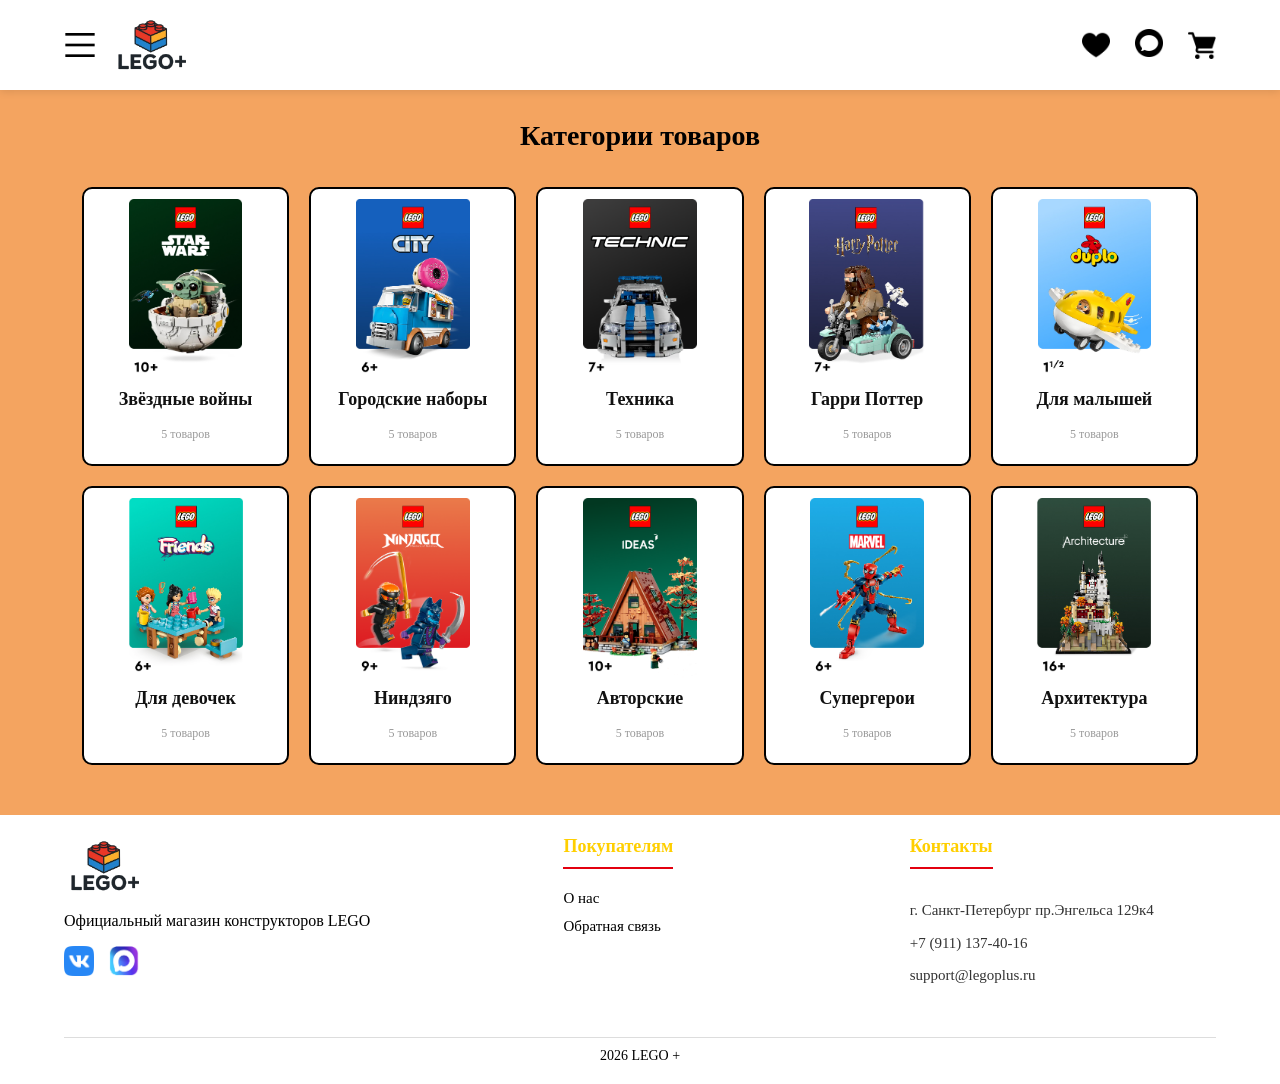
<file: index.html>
<!DOCTYPE html>
<html lang="ru">
<head>
    <meta charset="UTF-8">
    <meta name="viewport" content="width=device-width, initial-scale=1.0">
    <title>LEGO + | Официальный магазин конструкторов</title>
    <link rel="stylesheet" href="style.css">
</head>
<body>

    <header class="header">
    <div class="container header-content">
        <div class="logo">

<button class="menu-toggle" onclick="toggleMenu()">
    <img src="img/icons/list.png" alt="Меню" class="nav-icon">
</button>

<div id="dropdownMenu" class="simple-dropdown">
    <ul class="dropdown-list">
        <li><a href="catalog.html" onclick="toggleMenu()">Каталог</a></li>
        <li><a href="about.html" onclick="toggleMenu()">О нас</a></li>
<li><a href="adress.html" onclick="toggleMenu()">Адрес</a></li>
    </ul>
</div>

    <a href="index.html" class="logo-link">
        <img src="img/logo.png" alt="LEGO+" class="logo-image">
    </a>
        </div>
        
     <nav class="user-nav">
    
    <a href="favorites.html" class="fav-icon-wrapper">
        <img src="img/icons/heart.png" alt="Избранное" class="nav-icon">
        <span class="fav-count">0</span>
    </a>
    
    <a href="faq.html"><img src="img/icons/speech.png" alt="FAQ" class="nav-icon"></a>
    
    <a href="cart.html" class="cart-icon-wrapper">
        <img src="img/icons/cart.png" alt="Корзина" class="nav-icon">
        <span class="cart-count">0</span>
    </a>
</nav>
</header>

<section class="categories-section" id="categories">
    <div class="container">
        <div class="categories-header">
           <h2>Категории товаров</h2>
        <div class="categories-grid" id="categoriesContainer">
        </div>
    </div>
</section>

<footer class="footer">
    <div class="container">

        <div class="footer-top">
            
            <div class="footer-logo-section">
                <img src="img/logo.png" alt="LEGO+" class="footer-logo">
                <p>Официальный магазин конструкторов LEGO</p>
                <div class="social-icons">
                    <a href="#" class="social-link"><img src="img/icons/vk.png" class="social-icon"></a>
                    <a href="#" class="social-link"><img src="img/icons/max.png" class="social-icon"></a>
                </div>
            </div>

            <div class="footer-links-section">
                <h4>Покупателям</h4>
                <ul>
                    <li><a href="#about">О нас</a></li>
                     <li><a href="#" onclick="openFeedbackModal(event)">Обратная связь</a></li>
                </ul>
            </div>

            <div class="footer-contact-section">
                <h4>Контакты</h4>
                <p>г. Санкт-Петербург пр.Энгельса 129к4</p>
                <p>+7 (911) 137-40-16</p>
                <p>support@legoplus.ru</p>
            </div>

        </div> 

        <div class="footer-bottom">
            <p>2026 LEGO +</p>
        </div>

    <script src="script.js"></script>

<div id="feedbackModal" class="modal-overlay">
    <div class="modal-content">
        <span class="close-modal" onclick="closeFeedbackModal()">&times;</span>
        <h2>Обратная связь</h2>
        <p>Оставьте свой отзыв или задайте вопрос, и мы свяжемся с вами!</p>
        
        <form class="feedback-form" onsubmit="submitFeedback(event)">
            <div class="form-group">
                <label>Ваше имя:</label>
                <input type="text" placeholder="Иван Иванов" required>
            </div>
            
            <div class="form-group">
                <label>Email:</label>
                <input type="email" placeholder="example@mail.ru" required>
            </div>
            
            <div class="form-group">
                <label>Сообщение:</label>
                <textarea rows="4" placeholder="Текст вашего сообщения..." required></textarea>
            </div>
            
            <button type="submit" class="btn-submit">Отправить сообщение</button>
        </form>
    </div>
</div>
</body>
</html>
</file>
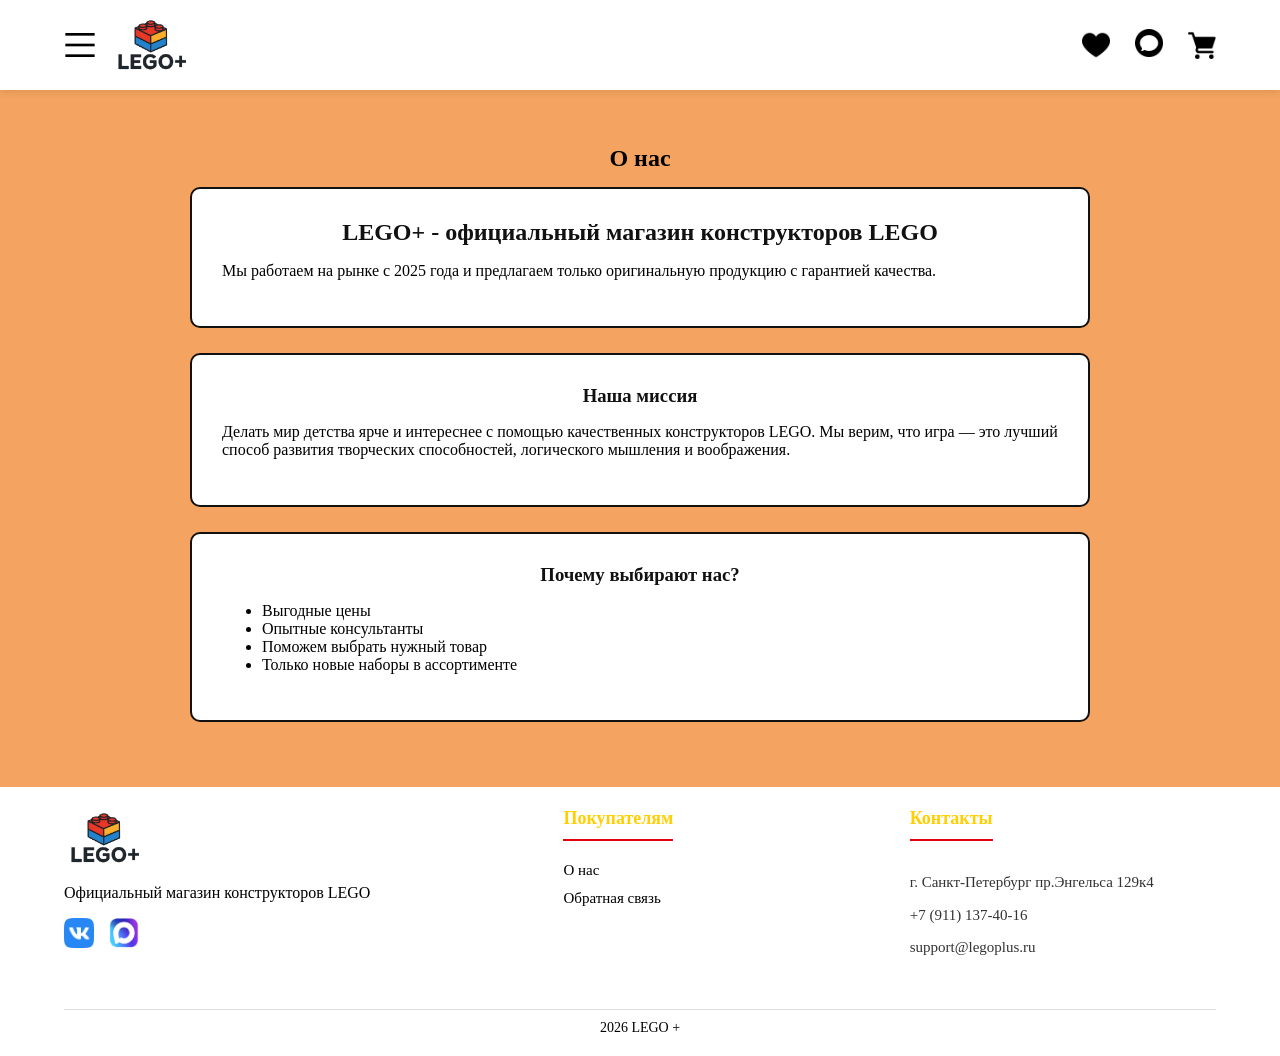
<file: about.html>
<!DOCTYPE html>
<html lang="ru">
<head>
    <meta charset="UTF-8">
    <meta name="viewport" content="width=device-width, initial-scale=1.0">
    <title>LEGO + | Официальный магазин конструкторов</title>
    <link rel="stylesheet" href="style.css">
</head>
<body>

    <header class="header">
    <div class="container header-content">
        <div class="logo">

<button class="menu-toggle" onclick="toggleMenu()">
    <img src="img/icons/list.png" alt="Меню" class="nav-icon">
</button>

<div id="dropdownMenu" class="simple-dropdown">
    <ul class="dropdown-list">
        <li><a href="index.html" onclick="toggleMenu()">На главную</a></li>
        <li><a href="about.html" onclick="toggleMenu()">О нас</a></li>
<li><a href="adress.html" onclick="toggleMenu()">Адрес</a></li>
    </ul>
</div>

    <a href="index.html" class="logo-link">
        <img src="img/logo.png" alt="LEGO+" class="logo-image">
    </a>
        </div>
        
 <nav class="user-nav">

    <a href="favorites.html" class="fav-icon-wrapper">
        <img src="img/icons/heart.png" alt="Избранное" class="nav-icon">
        <span class="fav-count">0</span>
    </a>
    
    <a href="faq.html"><img src="img/icons/speech.png" alt="FAQ" class="nav-icon"></a>
    
    <a href="cart.html" class="cart-icon-wrapper">
        <img src="img/icons/cart.png" alt="Корзина" class="nav-icon">
        <span class="cart-count">0</span>
    </a>
</nav>
</header>

  <main>
        <section class="info-page">
            <div class="container">
                <h1>О нас</h1>
                
                <div class="info-content">
                    <div class="info-block">
                        <h2>LEGO+ - официальный магазин конструкторов LEGO</h2>
                        <p>Мы работаем на рынке с 2025 года и предлагаем только оригинальную продукцию с гарантией качества.</p>
                    </div>
                    
                    <div class="info-block">
                        <h3>Наша миссия</h3>
                        <p>Делать мир детства ярче и интереснее с помощью качественных конструкторов LEGO. Мы верим, что игра — это лучший способ развития творческих способностей, логического мышления и воображения.</p>
                    </div>
                    
                     <div class="info-block">
                        <h3>Почему выбирают нас?</h3>
                        <ul>
     <li>Выгодные цены</li>
     <li>Опытные консультанты</li>
     <li>Поможем выбрать нужный товар</li>
     <li>Только новые наборы в ассортименте</li>
   </ul>
                  </div>
                </div>
            </div>
        </section>
    </main> 
<footer class="footer">
    <div class="container">

        <div class="footer-top">
            
            <div class="footer-logo-section">
                <img src="img/logo.png" alt="LEGO+" class="footer-logo">
                <p>Официальный магазин конструкторов LEGO</p>
                <div class="social-icons">
                    <a href="#" class="social-link"><img src="img/icons/vk.png" class="social-icon"></a>
                    <a href="#" class="social-link"><img src="img/icons/max.png" class="social-icon"></a>
                </div>
            </div>

            <div class="footer-links-section">
                <h4>Покупателям</h4>
                <ul>
                    <li><a href="#about">О нас</a></li>
                     <li><a href="#" onclick="openFeedbackModal(event)">Обратная связь</a></li>
                </ul>
            </div>

            <div class="footer-contact-section">
                <h4>Контакты</h4>
                <p>г. Санкт-Петербург пр.Энгельса 129к4</p>
                <p>+7 (911) 137-40-16</p>
                <p>support@legoplus.ru</p>
            </div>

        </div> 

        <div class="footer-bottom">
            <p>2026 LEGO +</p>
        </div>

    <script src="script.js"></script>

    <!-- Модальное окно обратной связи -->
<div id="feedbackModal" class="modal-overlay">
    <div class="modal-content">
        <span class="close-modal" onclick="closeFeedbackModal()">&times;</span>
        <h2>Обратная связь</h2>
        <p>Оставьте свой отзыв или задайте вопрос, и мы свяжемся с вами!</p>
        
        <form class="feedback-form" onsubmit="submitFeedback(event)">
            <div class="form-group">
                <label>Ваше имя:</label>
                <input type="text" placeholder="Иван Иванов" required>
            </div>
            
            <div class="form-group">
                <label>Email:</label>
                <input type="email" placeholder="example@mail.ru" required>
            </div>
            
            <div class="form-group">
                <label>Сообщение:</label>
                <textarea rows="4" placeholder="Текст вашего сообщения..." required></textarea>
            </div>
            
            <button type="submit" class="btn-submit">Отправить сообщение</button>
        </form>
    </div>
</div>
</body>
</html>
</file>
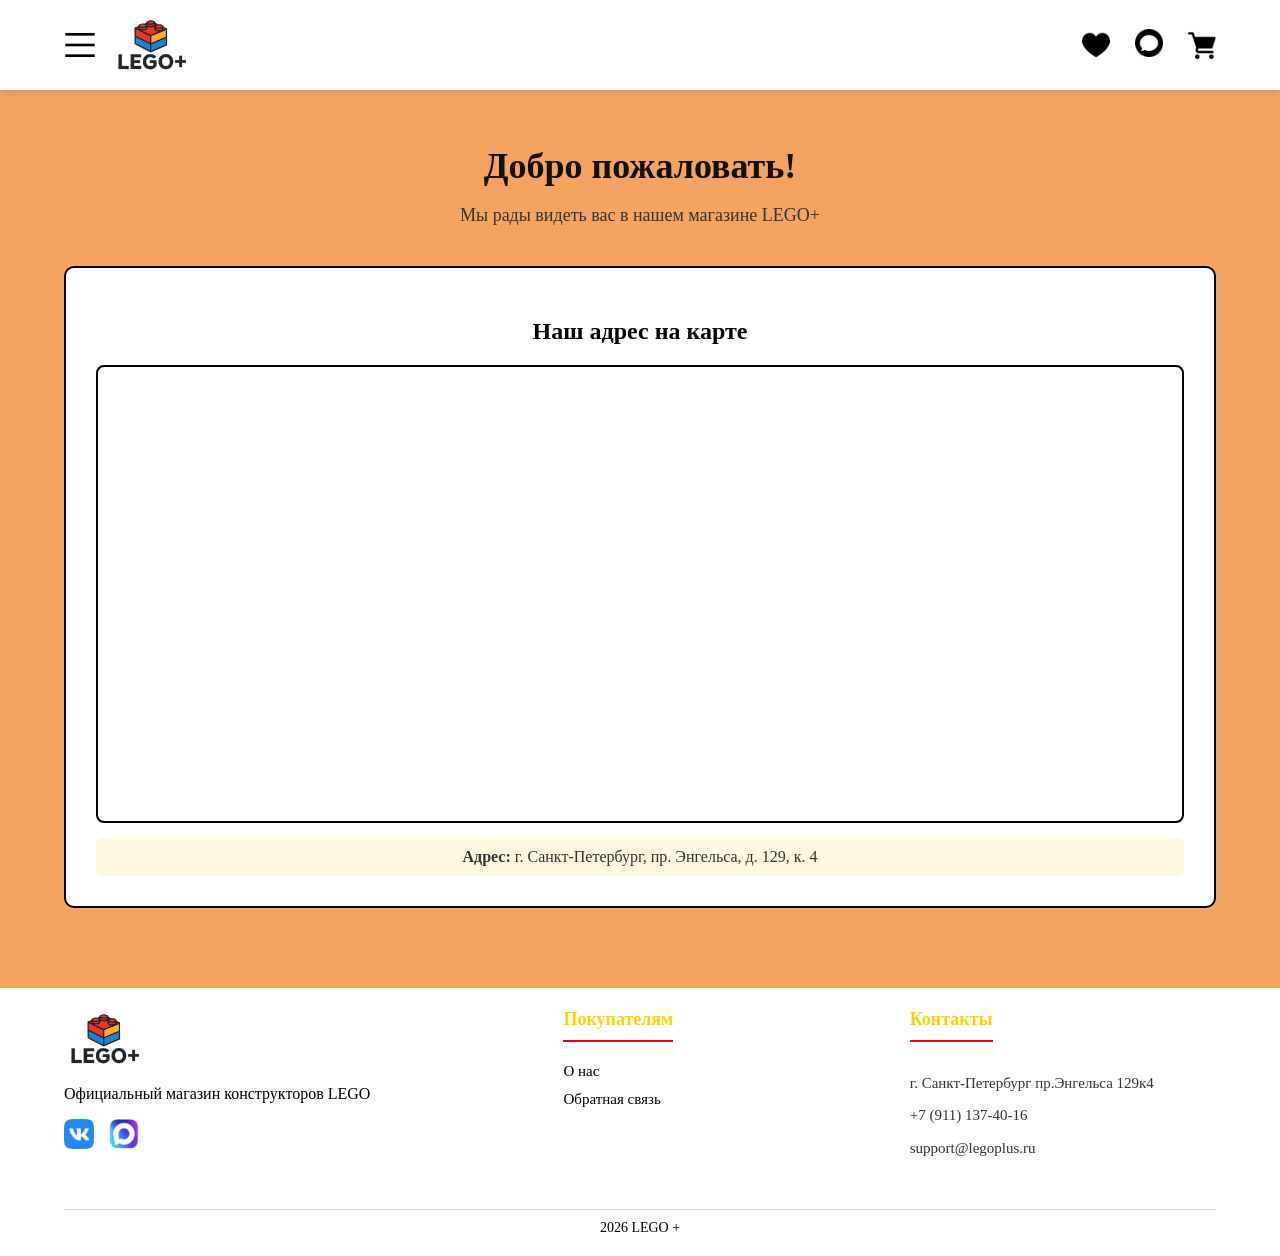
<file: adress.html>
<!DOCTYPE html>
<html lang="ru">
<head>
    <meta charset="UTF-8">
    <meta name="viewport" content="width=device-width, initial-scale=1.0">
    <title>LEGO + | Официальный магазин конструкторов</title>
    <link rel="stylesheet" href="style.css">
</head>
<body>

    <header class="header">
    <div class="container header-content">
        <div class="logo">

<button class="menu-toggle" onclick="toggleMenu()">
    <img src="img/icons/list.png" alt="Меню" class="nav-icon">
</button>

<div id="dropdownMenu" class="simple-dropdown">
    <ul class="dropdown-list">
        <li><a href="index.html" onclick="toggleMenu()">На главную</a></li>
        <li><a href="about.html" onclick="toggleMenu()">О нас</a></li>
<li><a href="adress.html" onclick="toggleMenu()">Адрес</a></li>
    </ul>
</div>

    <a href="index.html" class="logo-link">
        <img src="img/logo.png" alt="LEGO+" class="logo-image">
    </a>
        </div>
        
       <nav class="user-nav">
    <nav class="user-nav">

    <a href="favorites.html" class="fav-icon-wrapper">
        <img src="img/icons/heart.png" alt="Избранное" class="nav-icon">
        <span class="fav-count">0</span>
    </a>
    
    <a href="#" onclick="openFeedbackModal(event); return false;">
        <img src="img/icons/speech.png" alt="Контакты" class="nav-icon">
    </a>
    
    <a href="cart.html" class="cart-icon-wrapper">
        <img src="img/icons/cart.png" alt="Корзина" class="nav-icon">
        <span class="cart-count">0</span>
    </a>
</nav>
</header>

 <main>
        <section class="contacts-page">
            <div class="container">
                <h1>Добро пожаловать!</h1>
                <p class="welcome-text">Мы рады видеть вас в нашем магазине LEGO+</p>
                
                <!-- Карта с отмеченным адресом -->
                <div class="map-section">
                    <h2>Наш адрес на карте</h2>
                    <div class="map-container">
                        <!-- Яндекс.Карты -->
                        <iframe src="https://yandex.ru/map-widget/v1/?ll=30.335086%2C59.938651&z=16&pt=30.335086,59.938651,pm2rdm&text=Санкт-Петербург+проспект+Энгельса+129к4" 
                                width="100%" 
                                height="450" 
                                frameborder="0" 
                                allowfullscreen="false">
                        </iframe>
                        
                    </div>
                    <div class="map-address">
                        <strong> Адрес:</strong> г. Санкт-Петербург, пр. Энгельса, д. 129, к. 4
                    </div>
                </div>
              

            </div>
        </section>
    </main>

<footer class="footer">
    <div class="container">

        <div class="footer-top">
            
            <div class="footer-logo-section">
                <img src="img/logo.png" alt="LEGO+" class="footer-logo">
                <p>Официальный магазин конструкторов LEGO</p>
                <div class="social-icons">
                    <a href="#" class="social-link"><img src="img/icons/vk.png" class="social-icon"></a>
                    <a href="#" class="social-link"><img src="img/icons/max.png" class="social-icon"></a>
                </div>
            </div>

            <div class="footer-links-section">
                <h4>Покупателям</h4>
                <ul>
                    <li><a href="#about">О нас</a></li>
                     <li><a href="#" onclick="openFeedbackModal(event)">Обратная связь</a></li>
                </ul>
            </div>

            <div class="footer-contact-section">
                <h4>Контакты</h4>
                <p>г. Санкт-Петербург пр.Энгельса 129к4</p>
                <p>+7 (911) 137-40-16</p>
                <p>support@legoplus.ru</p>
            </div>

        </div> 

        <div class="footer-bottom">
            <p>2026 LEGO +</p>
        </div>

    <script src="script.js"></script>

    <!-- Модальное окно обратной связи -->
<div id="feedbackModal" class="modal-overlay">
    <div class="modal-content">
        <span class="close-modal" onclick="closeFeedbackModal()">&times;</span>
        <h2>Обратная связь</h2>
        <p>Оставьте свой отзыв или задайте вопрос, и мы свяжемся с вами!</p>
        
        <form class="feedback-form" onsubmit="submitFeedback(event)">
            <div class="form-group">
                <label>Ваше имя:</label>
                <input type="text" placeholder="Иван Иванов" required>
            </div>
            
            <div class="form-group">
                <label>Email:</label>
                <input type="email" placeholder="example@mail.ru" required>
            </div>
            
            <div class="form-group">
                <label>Сообщение:</label>
                <textarea rows="4" placeholder="Текст вашего сообщения..." required></textarea>
            </div>
            
            <button type="submit" class="btn-submit">Отправить сообщение</button>
        </form>
    </div>
</div>
</body>
</html>
</file>
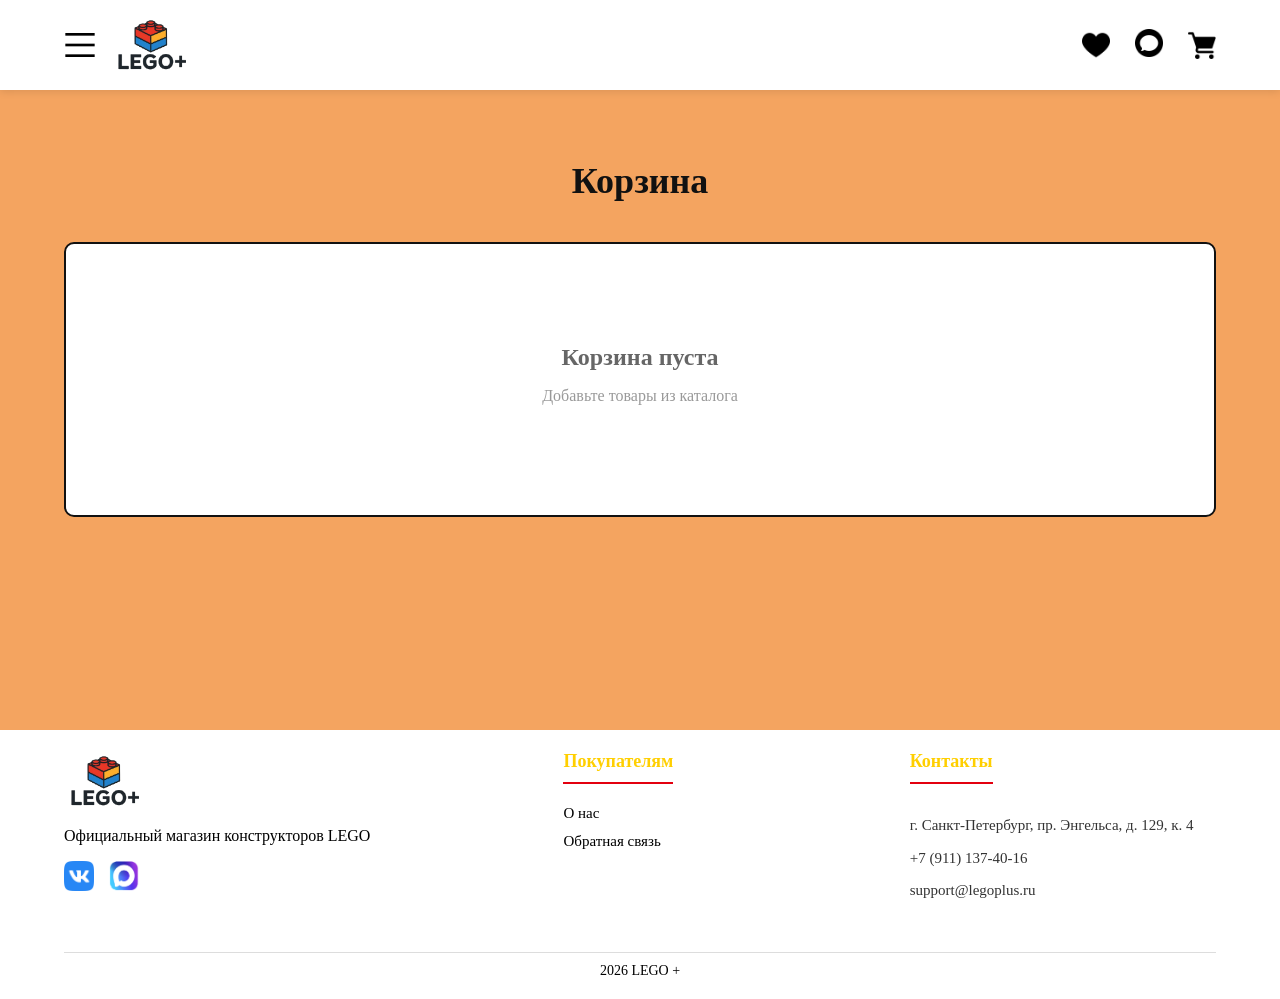
<file: cart.html>
<!DOCTYPE html>
<html lang="ru">
<head>
    <meta charset="UTF-8">
    <meta name="viewport" content="width=device-width, initial-scale=1.0">
    <title>LEGO + | Избранное</title>
    <link rel="stylesheet" href="style.css">
</head>
<body>

    <header class="header">
        <div class="container header-content">
            <div class="logo">
                <button class="menu-toggle" onclick="toggleMenu()">
                    <img src="img/icons/list.png" alt="Меню" class="nav-icon">
                </button>
                
                <div id="dropdownMenu" class="simple-dropdown">
                    <ul class="dropdown-list">
                        <li><a href="index.html" onclick="toggleMenu()">На главную</a></li>
                        <li><a href="about.html" onclick="toggleMenu()">О нас</a></li>
                        <li><a href="contacts.html" onclick="toggleMenu()">Адрес</a></li>
                        <li><a href="catalog.html" onclick="toggleMenu()">Каталог товаров</a></li>
                    </ul>
                </div>

                <a href="index.html" class="logo-link">
                    <img src="img/logo.png" alt="LEGO+" class="logo-image">
                </a>
            </div>
            <nav class="user-nav">
    <a href="favorites.html" class="fav-icon-wrapper">
        <img src="img/icons/heart.png" alt="Избранное" class="nav-icon">
        <span class="fav-count">0</span>
    </a>
    
    <a href="faq.html"><img src="img/icons/speech.png" alt="FAQ" class="nav-icon"></a>
    
    <a href="cart.html" class="cart-icon-wrapper">
        <img src="img/icons/cart.png" alt="Корзина" class="nav-icon">
        <span class="cart-count">0</span>
    </a>
</nav>
    </header>

  <!DOCTYPE html>
<html lang="ru">
<head>
    <meta charset="UTF-8">
    <meta name="viewport" content="width=device-width, initial-scale=1.0">
    <title>LEGO + | Корзина</title>
    <link rel="stylesheet" href="style.css">
</head>
<body>
             
    <main>
        <section class="cart-page">
            <div class="container">
                <h1>Корзина</h1>
                
                <div id="cartContent">
                    <!-- Товары будут загружены здесь через JavaScript -->
                </div>
                
            </div>
        </section>
    </main>

   
    <footer class="footer">
        <div class="container">
            <div class="footer-top">
                <div class="footer-logo-section">
                    <img src="img/logo.png" alt="LEGO+" class="footer-logo">
                    <p>Официальный магазин конструкторов LEGO</p>
                    <div class="social-icons">
                        <a href="#" class="social-link"><img src="img/icons/vk.png" class="social-icon" alt="VK"></a>
                        <a href="#" class="social-link"><img src="img/icons/max.png" class="social-icon" alt="Max"></a>
                    </div>
                </div>

                <div class="footer-links-section">
                    <h4>Покупателям</h4>
                    <ul>
                        <li><a href="about.html">О нас</a></li>
                        <li><a href="#" onclick="openFeedbackModal(event)">Обратная связь</a></li>
                    </ul>
                </div>

                <div class="footer-contact-section">
                    <h4>Контакты</h4>
                    <p>г. Санкт-Петербург, пр. Энгельса, д. 129, к. 4</p>
                    <p>+7 (911) 137-40-16</p>
                    <p>support@legoplus.ru</p>
                </div>
            </div> 

            <div class="footer-bottom">
                <p>2026 LEGO +</p>
            </div>
        </div>
    </footer>

    <div id="feedbackModal" class="modal-overlay">
        <div class="modal-content">
            <span class="close-modal" onclick="closeFeedbackModal()">&times;</span>
            <h2>Обратная связь</h2>
            <form class="feedback-form" onsubmit="submitFeedback(event)">
                <div class="form-group">
                    <label>Ваше имя:</label>
                    <input type="text" required>
                </div>
                <div class="form-group">
                    <label>Email:</label>
                    <input type="email" required>
                </div>
                <div class="form-group">
                    <label>Сообщение:</label>
                    <textarea rows="4" required></textarea>
                </div>
                <button type="submit" class="btn-submit">Отправить</button>
            </form>
        </div>
    </div>

    <script src="script.js"></script>
    <script>
        document.addEventListener('DOMContentLoaded', () => {
            renderFavoritesPage();
            updateCounters();
        });
    </script>
</body>
</html>
</file>
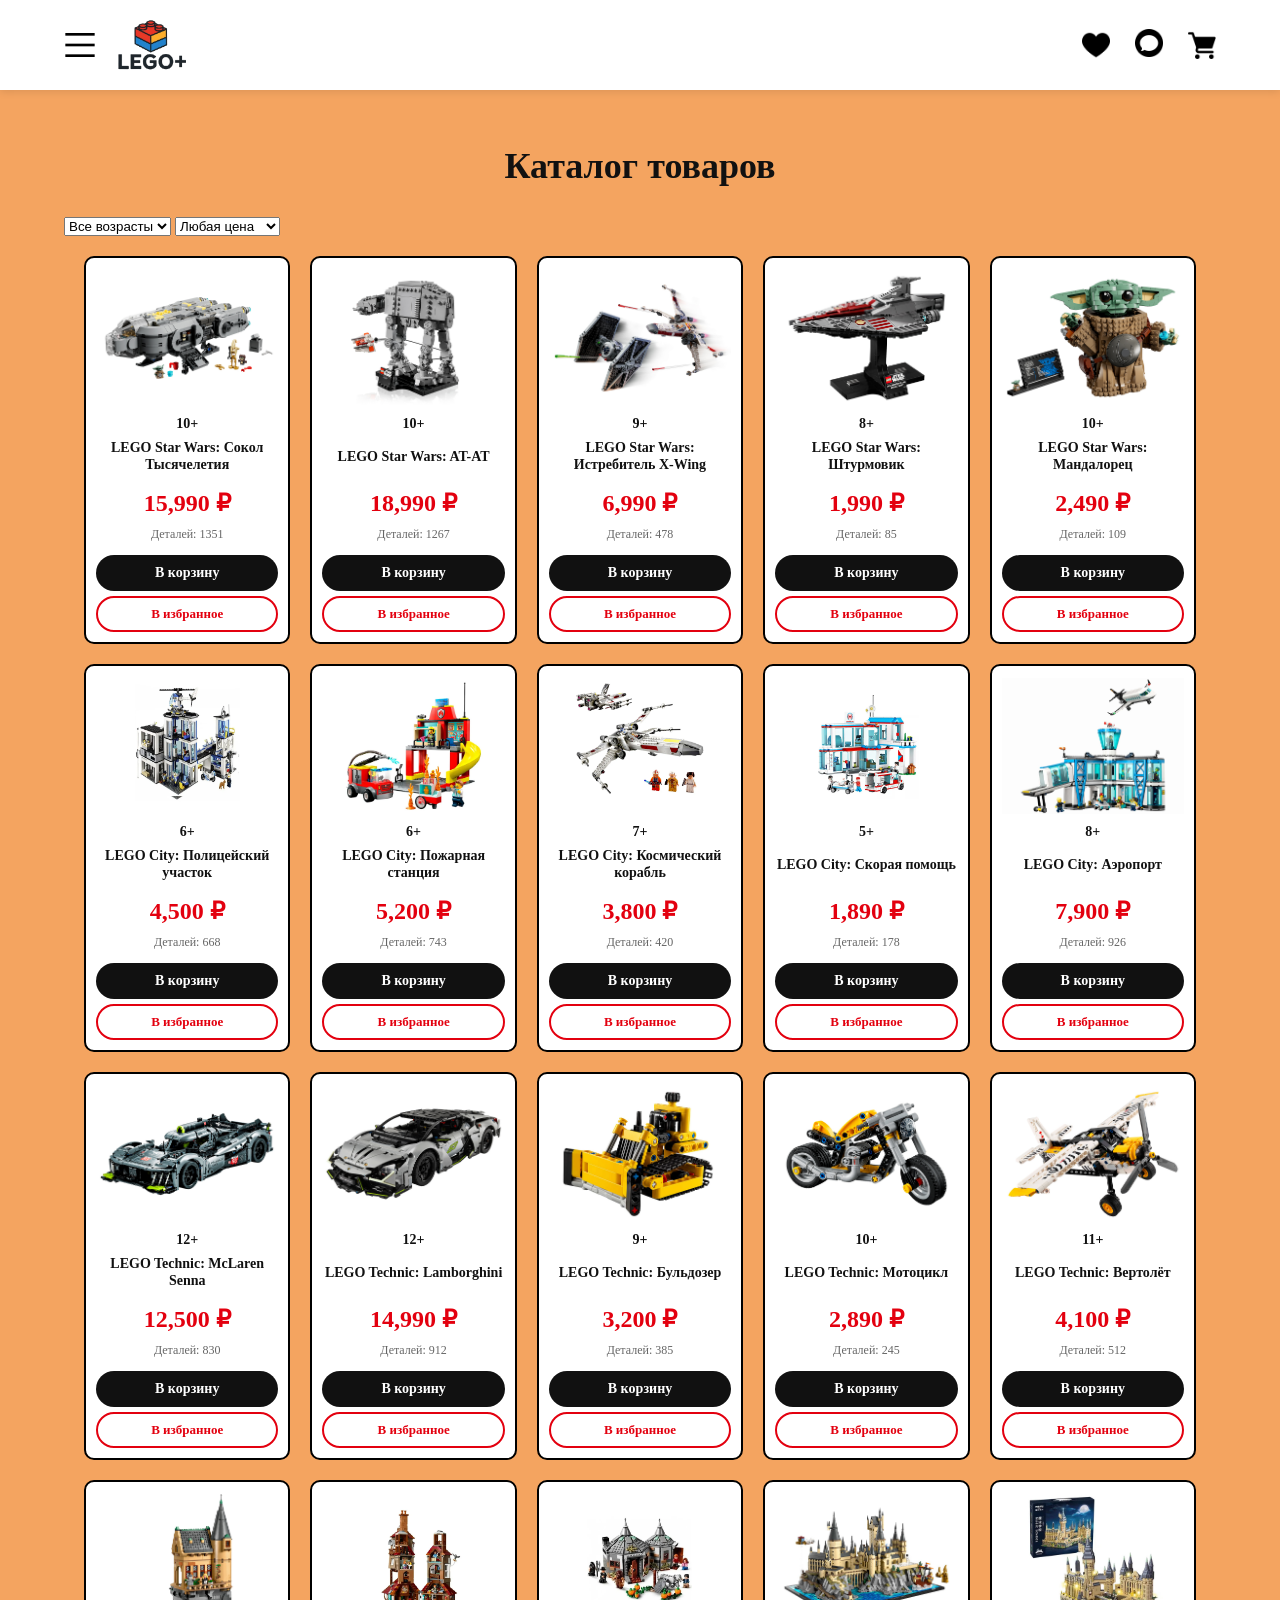
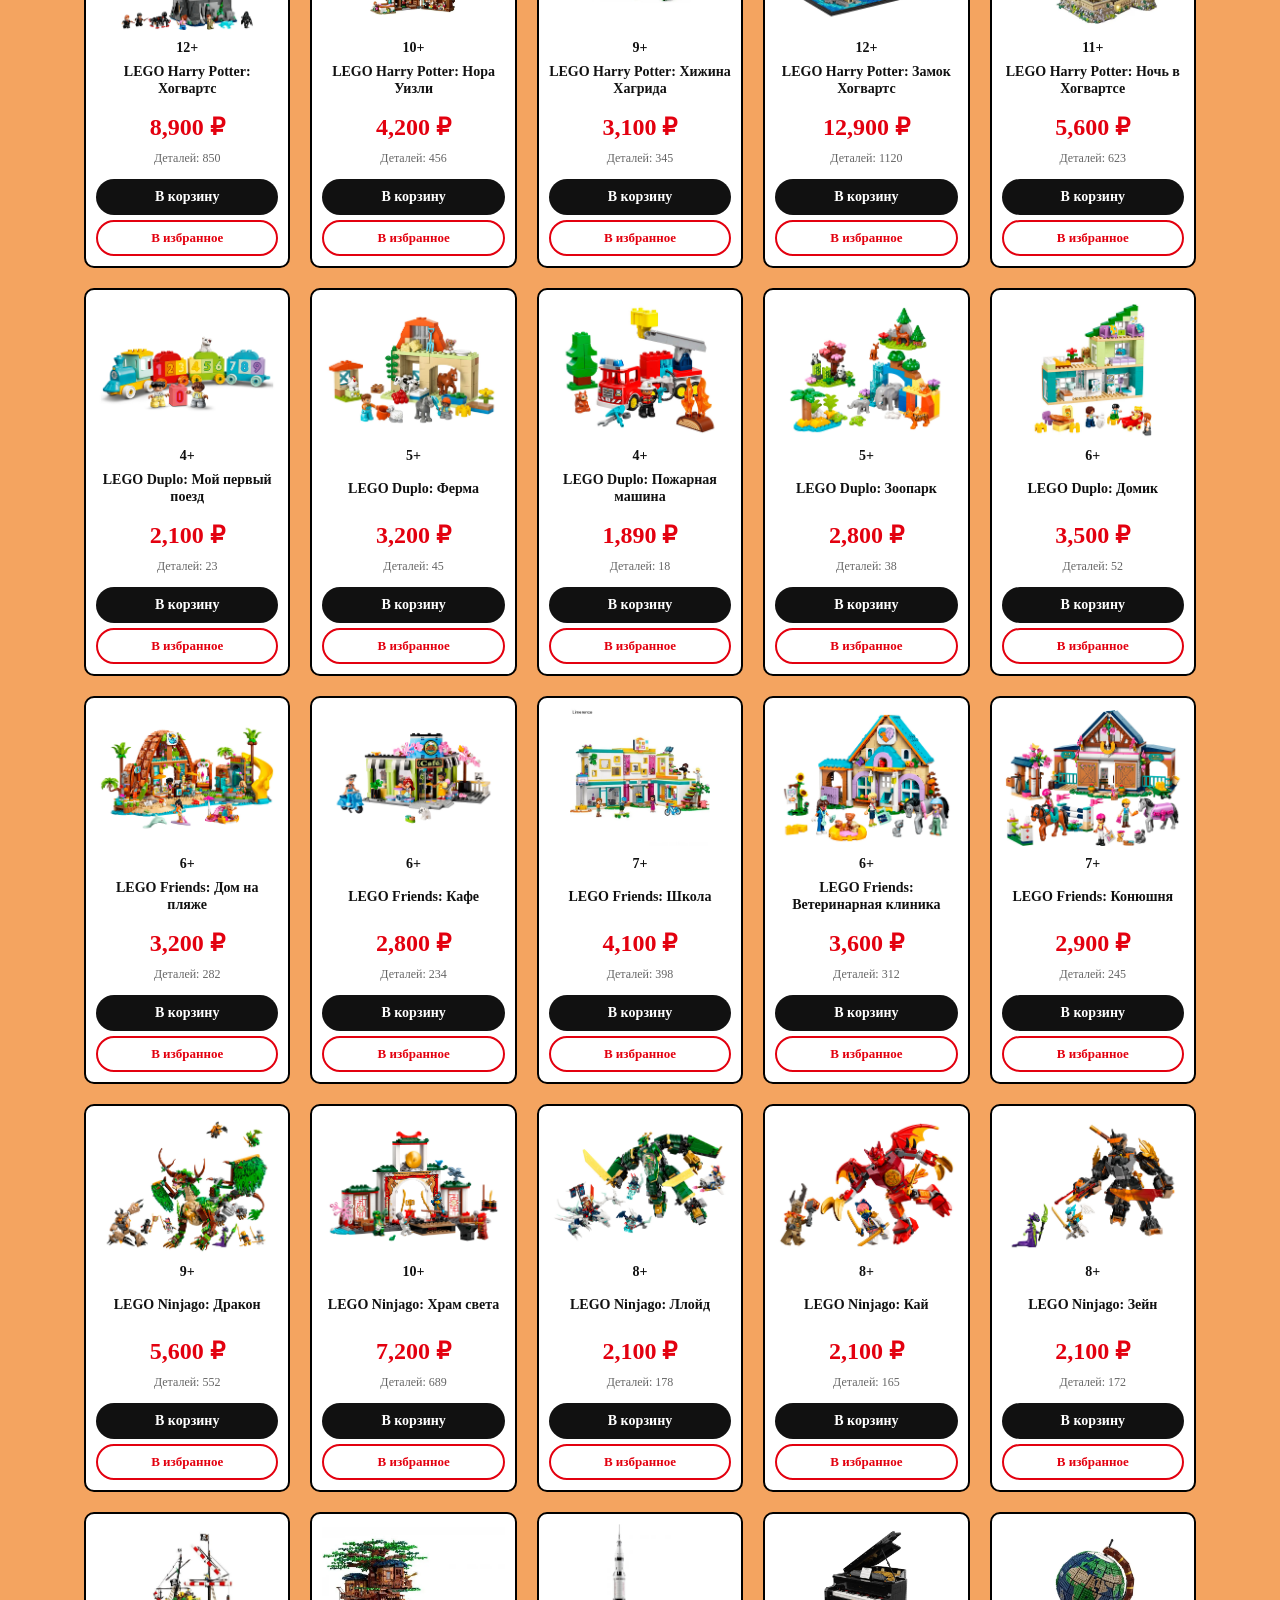
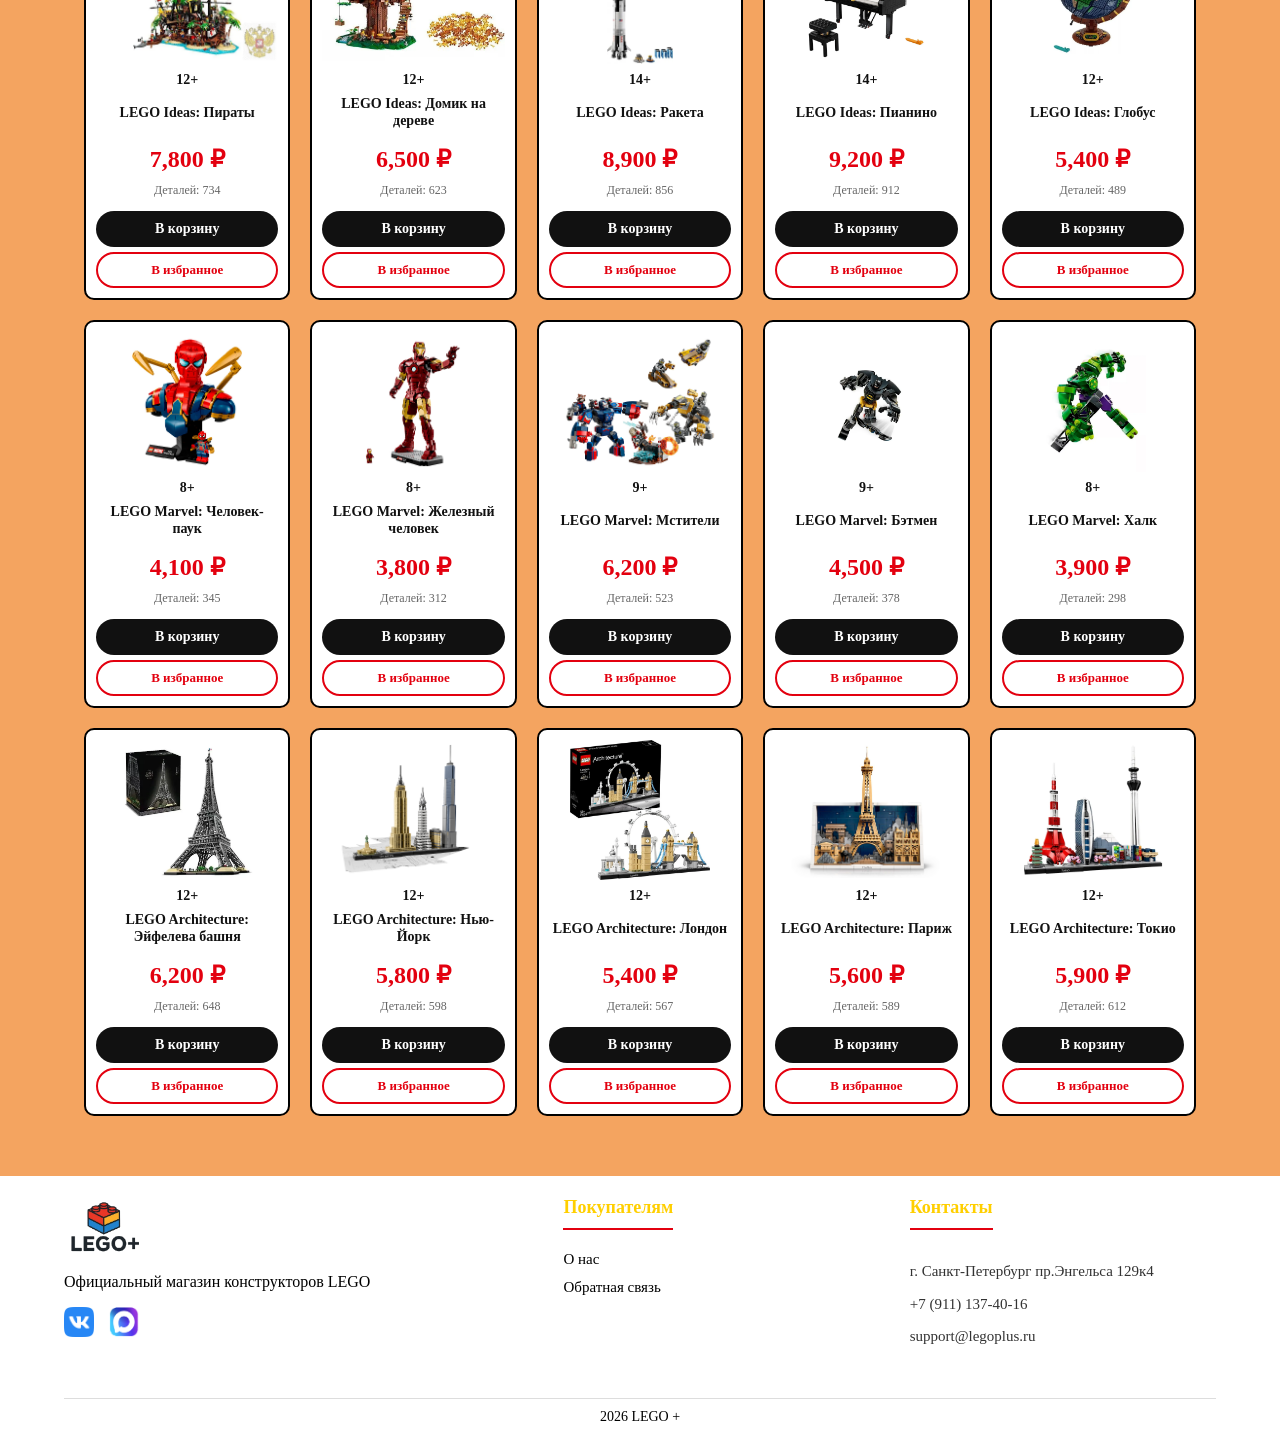
<file: catalog.html>
<!DOCTYPE html>
<html lang="ru">
<head>
    <meta charset="UTF-8">
    <meta name="viewport" content="width=device-width, initial-scale=1.0">
    <title>LEGO + | Официальный магазин конструкторов</title>
    <link rel="stylesheet" href="style.css">
</head>
<body>

    <header class="header">
    <div class="container header-content">
        <div class="logo">

<button class="menu-toggle" onclick="toggleMenu()">
    <img src="img/icons/list.png" alt="Меню" class="nav-icon">
</button>

<div id="dropdownMenu" class="simple-dropdown">
    <ul class="dropdown-list">
        <li><a href="index.html" onclick="toggleMenu()">На главную</a></li>
        <li><a href="about.html" onclick="toggleMenu()">О нас</a></li>
<li><a href="adress.html" onclick="toggleMenu()">Адрес</a></li>
    </ul>
</div>

    <a href="index.html" class="logo-link">
        <img src="img/logo.png" alt="LEGO+" class="logo-image">
    </a>
        </div>
        
    <nav class="user-nav">
    
    <a href="favorites.html" class="fav-icon-wrapper">
        <img src="img/icons/heart.png" alt="Избранное" class="nav-icon">
        <span class="fav-count">0</span>
    </a>
    
    <a href="faq.html"><img src="img/icons/speech.png" alt="FAQ" class="nav-icon"></a>
    
    <a href="cart.html" class="cart-icon-wrapper">
        <img src="img/icons/cart.png" alt="Корзина" class="nav-icon">
        <span class="cart-count">0</span>
    </a>
</nav>
</header>

    <main>
    <section class="catalog-page">
        <div class="container">
            <h1>Каталог товаров</h1>
            
            <div class="filters-bar">
                <select id="ageFilter" onchange="filterCatalog()">
                    <option value="all">Все возрасты</option>
                    <option value="4+">4+</option>
                    <option value="6+">6+</option>
                    <option value="9+">9+</option>
                    <option value="12+">12+</option>
                </select>
                
                <select id="priceFilter" onchange="filterCatalog()">
                    <option value="all">Любая цена</option>
                    <option value="low">До 3000 ₽</option>
                    <option value="mid">3000 - 7000 ₽</option>
                    <option value="high">От 7000 ₽</option>
                </select>
            </div>

            <div class="products-grid" id="catalogProductsGrid">
            </div>
        </div>
    </section>
</main>

<footer class="footer">
    <div class="container">

        <div class="footer-top">
            
            <div class="footer-logo-section">
                <img src="img/logo.png" alt="LEGO+" class="footer-logo">
                <p>Официальный магазин конструкторов LEGO</p>
                <div class="social-icons">
                    <a href="#" class="social-link"><img src="img/icons/vk.png" class="social-icon"></a>
                    <a href="#" class="social-link"><img src="img/icons/max.png" class="social-icon"></a>
                </div>
            </div>

            <div class="footer-links-section">
                <h4>Покупателям</h4>
                <ul>
                    <li><a href="#about">О нас</a></li>
                     <li><a href="#" onclick="openFeedbackModal(event)">Обратная связь</a></li>
                </ul>
            </div>

            <div class="footer-contact-section">
                <h4>Контакты</h4>
                <p>г. Санкт-Петербург пр.Энгельса 129к4</p>
                <p>+7 (911) 137-40-16</p>
                <p>support@legoplus.ru</p>
            </div>

        </div> 

        <div class="footer-bottom">
            <p>2026 LEGO +</p>
        </div>

    <script src="script.js"></script>

    <!-- Модальное окно обратной связи -->
<div id="feedbackModal" class="modal-overlay">
    <div class="modal-content">
        <span class="close-modal" onclick="closeFeedbackModal()">&times;</span>
        <h2>Обратная связь</h2>
        <p>Оставьте свой отзыв или задайте вопрос, и мы свяжемся с вами!</p>
        
        <form class="feedback-form" onsubmit="submitFeedback(event)">
            <div class="form-group">
                <label>Ваше имя:</label>
                <input type="text" placeholder="Иван Иванов" required>
            </div>
            
            <div class="form-group">
                <label>Email:</label>
                <input type="email" placeholder="example@mail.ru" required>
            </div>
            
            <div class="form-group">
                <label>Сообщение:</label>
                <textarea rows="4" placeholder="Текст вашего сообщения..." required></textarea>
            </div>
            
            <button type="submit" class="btn-submit">Отправить сообщение</button>
        </form>
    </div>
</div>
</body>
</html>
</file>
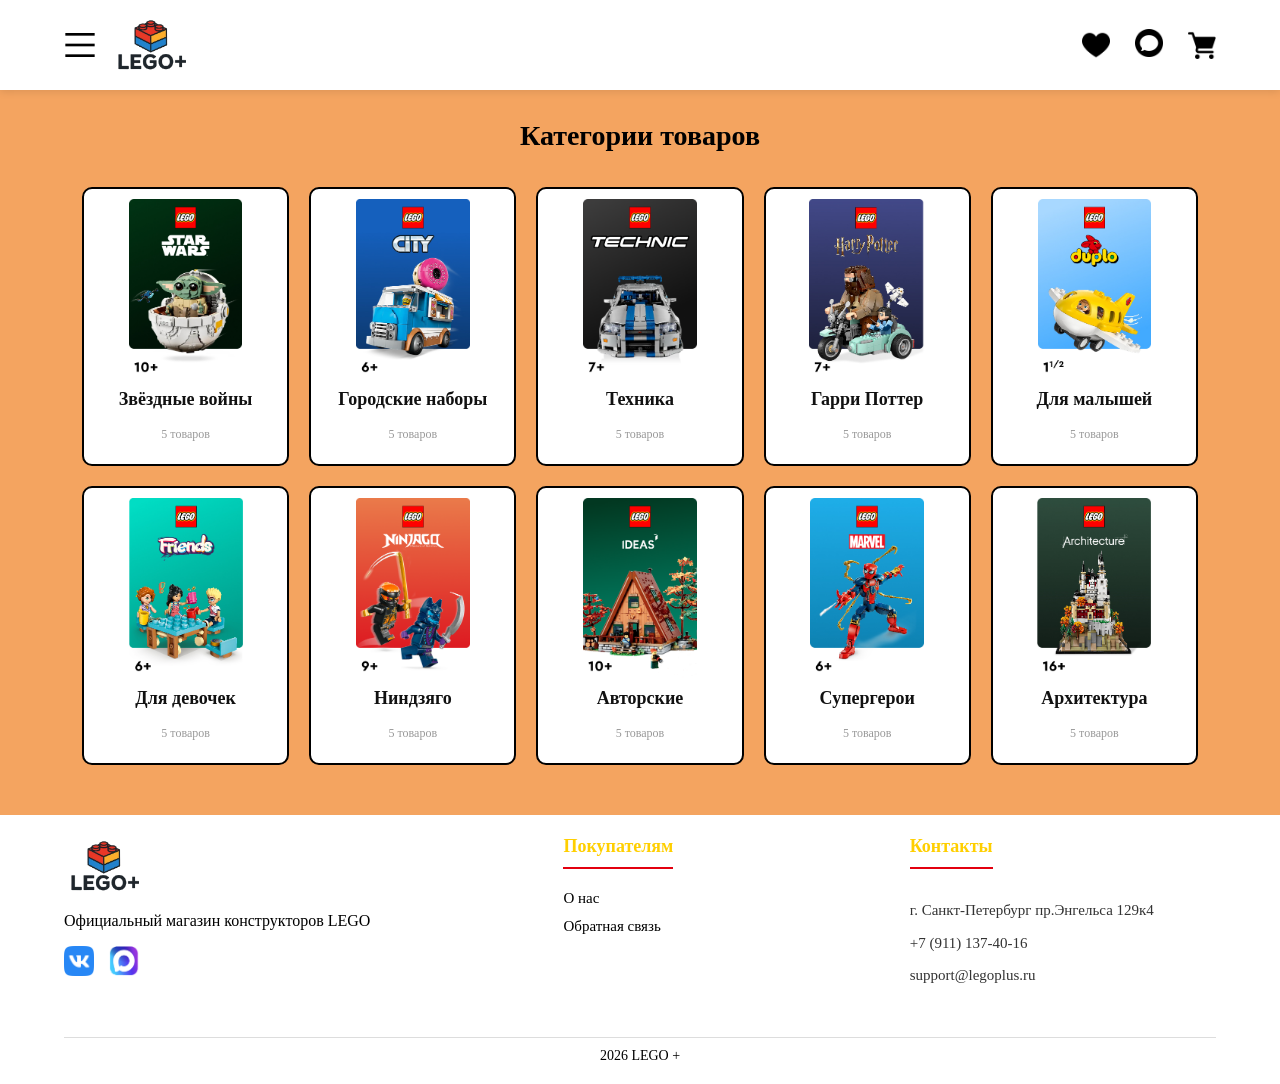
<file: category.html>
<!DOCTYPE html>
<html lang="ru">
<head>
    <meta charset="UTF-8">
    <meta name="viewport" content="width=device-width, initial-scale=1.0">
    <title>LEGO + | Официальный магазин конструкторов</title>
    <link rel="stylesheet" href="style.css">
</head>
<body>

    <header class="header">
    <div class="container header-content">
        <div class="logo">

<button class="menu-toggle" onclick="toggleMenu()">
    <img src="img/icons/list.png" alt="Меню" class="nav-icon">
</button>

<div id="dropdownMenu" class="simple-dropdown">
    <ul class="dropdown-list">
        <li><a href="index.html" onclick="toggleMenu()">На главную</a></li>
        <li><a href="about.html" onclick="toggleMenu()">О нас</a></li>
<li><a href="adress.html" onclick="toggleMenu()">Адрес</a></li>
    </ul>
</div>

    <a href="index.html" class="logo-link">
        <img src="img/logo.png" alt="LEGO+" class="logo-image">
    </a>
        </div>
        
    <nav class="user-nav">
    <a href="favorites.html" class="fav-icon-wrapper">
        <img src="img/icons/heart.png" alt="Избранное" class="nav-icon">
        <span class="fav-count">0</span>
    </a>
    
    <a href="faq.html"><img src="img/icons/speech.png" alt="FAQ" class="nav-icon"></a>
    
    <a href="cart.html" class="cart-icon-wrapper">
        <img src="img/icons/cart.png" alt="Корзина" class="nav-icon">
        <span class="cart-count">0</span>
    </a>
</nav>
</header>

  <main>
        <section class="category-page">
            <div class="container">

                <h1 id="categoryTitle">Звездные войны</h1>
                <p class="category-description" id="categoryDescription"></p>

                <div class="products-grid" id="categoryProductsGrid"></div>

        </section>
    </main>

</section>

<footer class="footer">
    <div class="container">

        <div class="footer-top">
            
            <div class="footer-logo-section">
                <img src="img/logo.png" alt="LEGO+" class="footer-logo">
                <p>Официальный магазин конструкторов LEGO</p>
                <div class="social-icons">
                    <a href="#" class="social-link"><img src="img/icons/vk.png" class="social-icon"></a>
                    <a href="#" class="social-link"><img src="img/icons/max.png" class="social-icon"></a>
                </div>
            </div>

            <div class="footer-links-section">
                <h4>Покупателям</h4>
                <ul>
                    <li><a href="#about">О нас</a></li>
                     <li><a href="#" onclick="openFeedbackModal(event)">Обратная связь</a></li>
                </ul>
            </div>

            <div class="footer-contact-section">
                <h4>Контакты</h4>
                <p>г. Санкт-Петербург пр.Энгельса 129к4</p>
                <p>+7 (911) 137-40-16</p>
                <p>support@legoplus.ru</p>
            </div>

        </div> 

        <div class="footer-bottom">
            <p>2026 LEGO +</p>
        </div>

    <script src="script.js"></script>

    <!-- Модальное окно обратной связи -->
<div id="feedbackModal" class="modal-overlay">
    <div class="modal-content">
        <span class="close-modal" onclick="closeFeedbackModal()">&times;</span>
        <h2>Обратная связь</h2>
        <p>Оставьте свой отзыв или задайте вопрос, и мы свяжемся с вами!</p>
        
        <form class="feedback-form" onsubmit="submitFeedback(event)">
            <div class="form-group">
                <label>Ваше имя:</label>
                <input type="text" placeholder="Иван Иванов" required>
            </div>
            
            <div class="form-group">
                <label>Email:</label>
                <input type="email" placeholder="example@mail.ru" required>
            </div>
            
            <div class="form-group">
                <label>Сообщение:</label>
                <textarea rows="4" placeholder="Текст вашего сообщения..." required></textarea>
            </div>
            
            <button type="submit" class="btn-submit">Отправить сообщение</button>
        </form>
    </div>
</div>
</body>
</html>
</file>
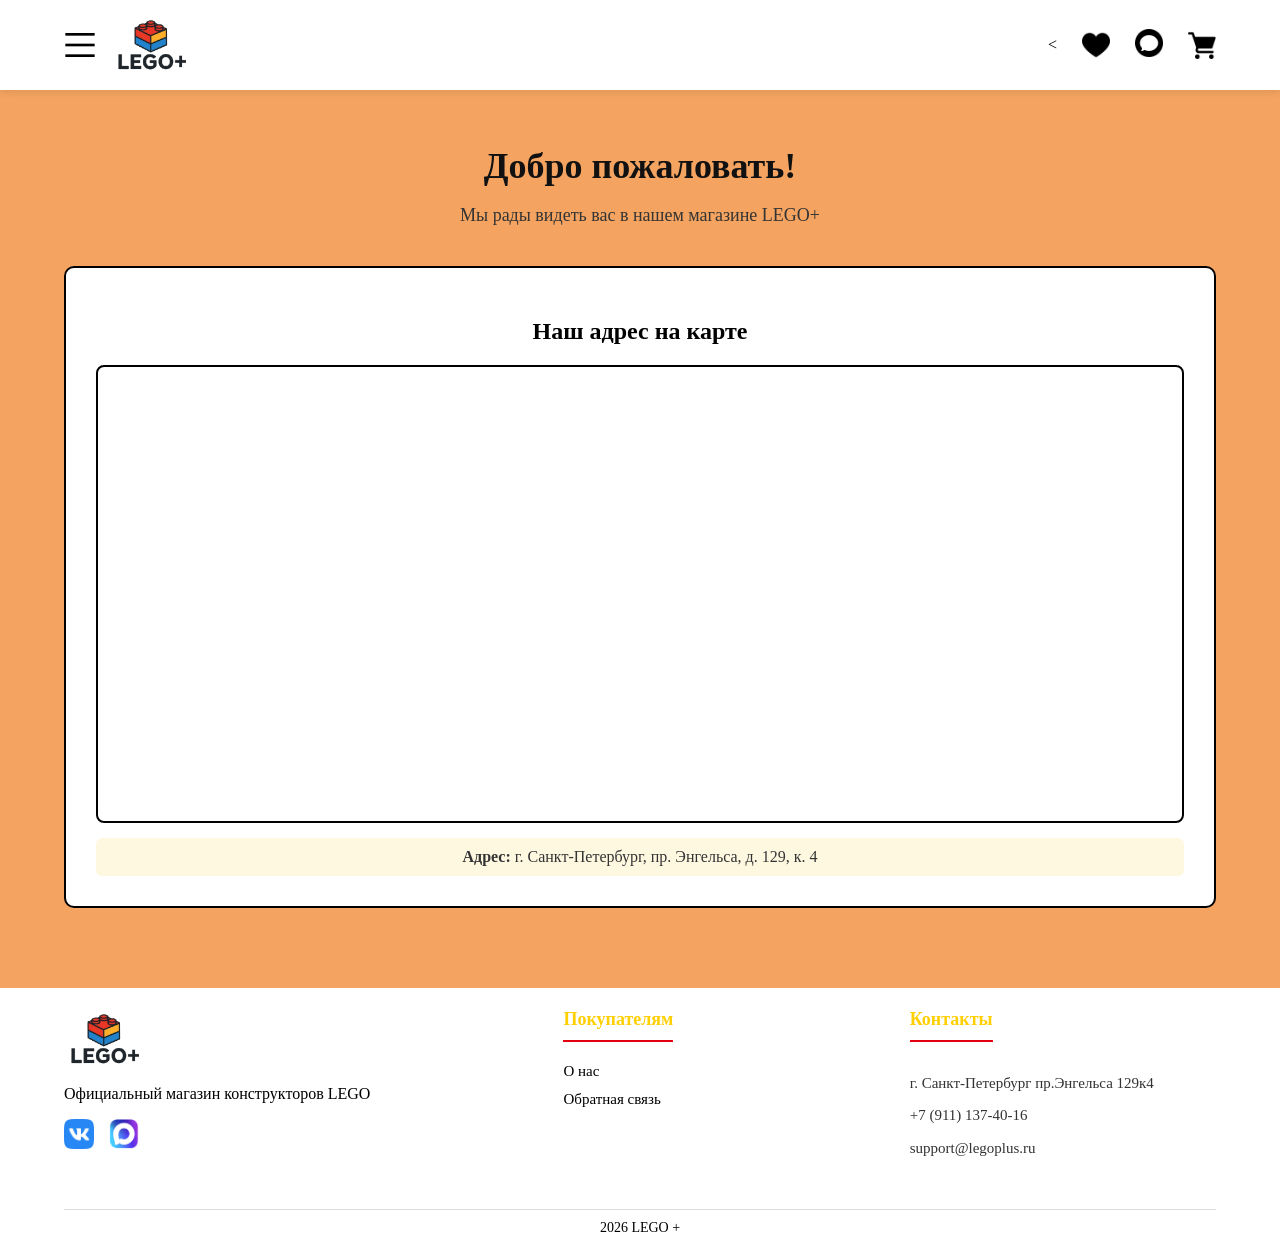
<file: contacts.html>
<!DOCTYPE html>
<html lang="ru">
<head>
    <meta charset="UTF-8">
    <meta name="viewport" content="width=device-width, initial-scale=1.0">
    <title>LEGO + | Официальный магазин конструкторов</title>
    <link rel="stylesheet" href="style.css">
</head>
<body>

    <header class="header">
    <div class="container header-content">
        <div class="logo">

<button class="menu-toggle" onclick="toggleMenu()">
    <img src="img/icons/list.png" alt="Меню" class="nav-icon">
</button>

<div id="dropdownMenu" class="simple-dropdown">
    <ul class="dropdown-list">
        <li><a href="index.html" onclick="toggleMenu()">На главную</a></li>
        <li><a href="about.html" onclick="toggleMenu()">О нас</a></li>
<li><a href="adress.html" onclick="toggleMenu()">Адрес</a></li>
    </ul>
</div>

    <a href="index.html" class="logo-link">
        <img src="img/logo.png" alt="LEGO+" class="logo-image">
    </a>
        </div>
        
       <nav class="user-nav">
    <<nav class="user-nav">

    <a href="favorites.html" class="fav-icon-wrapper">
        <img src="img/icons/heart.png" alt="Избранное" class="nav-icon">
        <span class="fav-count">0</span>
    </a>
    
    <a href="#" onclick="openFeedbackModal(event); return false;">
        <img src="img/icons/speech.png" alt="Контакты" class="nav-icon">
    </a>
    
    <a href="cart.html" class="cart-icon-wrapper">
        <img src="img/icons/cart.png" alt="Корзина" class="nav-icon">
        <span class="cart-count">0</span>
    </a>
</nav>
</header>

 <main>
        <section class="contacts-page">
            <div class="container">
                <h1>Добро пожаловать!</h1>
                <p class="welcome-text">Мы рады видеть вас в нашем магазине LEGO+</p>
                
                <!-- Карта с отмеченным адресом -->
                <div class="map-section">
                    <h2>Наш адрес на карте</h2>
                    <div class="map-container">
                        <!-- Яндекс.Карты -->
                        <iframe src="https://yandex.ru/map-widget/v1/?ll=30.335086%2C59.938651&z=16&pt=30.335086,59.938651,pm2rdm&text=Санкт-Петербург+проспект+Энгельса+129к4" 
                                width="100%" 
                                height="450" 
                                frameborder="0" 
                                allowfullscreen="false">
                        </iframe>
                        
                    </div>
                    <div class="map-address">
                        <strong> Адрес:</strong> г. Санкт-Петербург, пр. Энгельса, д. 129, к. 4
                    </div>
                </div>
              

            </div>
        </section>
    </main>

<footer class="footer">
    <div class="container">

        <div class="footer-top">
            
            <div class="footer-logo-section">
                <img src="img/logo.png" alt="LEGO+" class="footer-logo">
                <p>Официальный магазин конструкторов LEGO</p>
                <div class="social-icons">
                    <a href="#" class="social-link"><img src="img/icons/vk.png" class="social-icon"></a>
                    <a href="#" class="social-link"><img src="img/icons/max.png" class="social-icon"></a>
                </div>
            </div>

            <div class="footer-links-section">
                <h4>Покупателям</h4>
                <ul>
                    <li><a href="#about">О нас</a></li>
                     <li><a href="#" onclick="openFeedbackModal(event)">Обратная связь</a></li>
                </ul>
            </div>

            <div class="footer-contact-section">
                <h4>Контакты</h4>
                <p>г. Санкт-Петербург пр.Энгельса 129к4</p>
                <p>+7 (911) 137-40-16</p>
                <p>support@legoplus.ru</p>
            </div>

        </div> 

        <div class="footer-bottom">
            <p>2026 LEGO +</p>
        </div>

    <script src="script.js"></script>

    <!-- Модальное окно обратной связи -->
<div id="feedbackModal" class="modal-overlay">
    <div class="modal-content">
        <span class="close-modal" onclick="closeFeedbackModal()">&times;</span>
        <h2>Обратная связь</h2>
        <p>Оставьте свой отзыв или задайте вопрос, и мы свяжемся с вами!</p>
        
        <form class="feedback-form" onsubmit="submitFeedback(event)">
            <div class="form-group">
                <label>Ваше имя:</label>
                <input type="text" placeholder="Иван Иванов" required>
            </div>
            
            <div class="form-group">
                <label>Email:</label>
                <input type="email" placeholder="example@mail.ru" required>
            </div>
            
            <div class="form-group">
                <label>Сообщение:</label>
                <textarea rows="4" placeholder="Текст вашего сообщения..." required></textarea>
            </div>
            
            <button type="submit" class="btn-submit">Отправить сообщение</button>
        </form>
    </div>
</div>
</body>
</html>
</file>
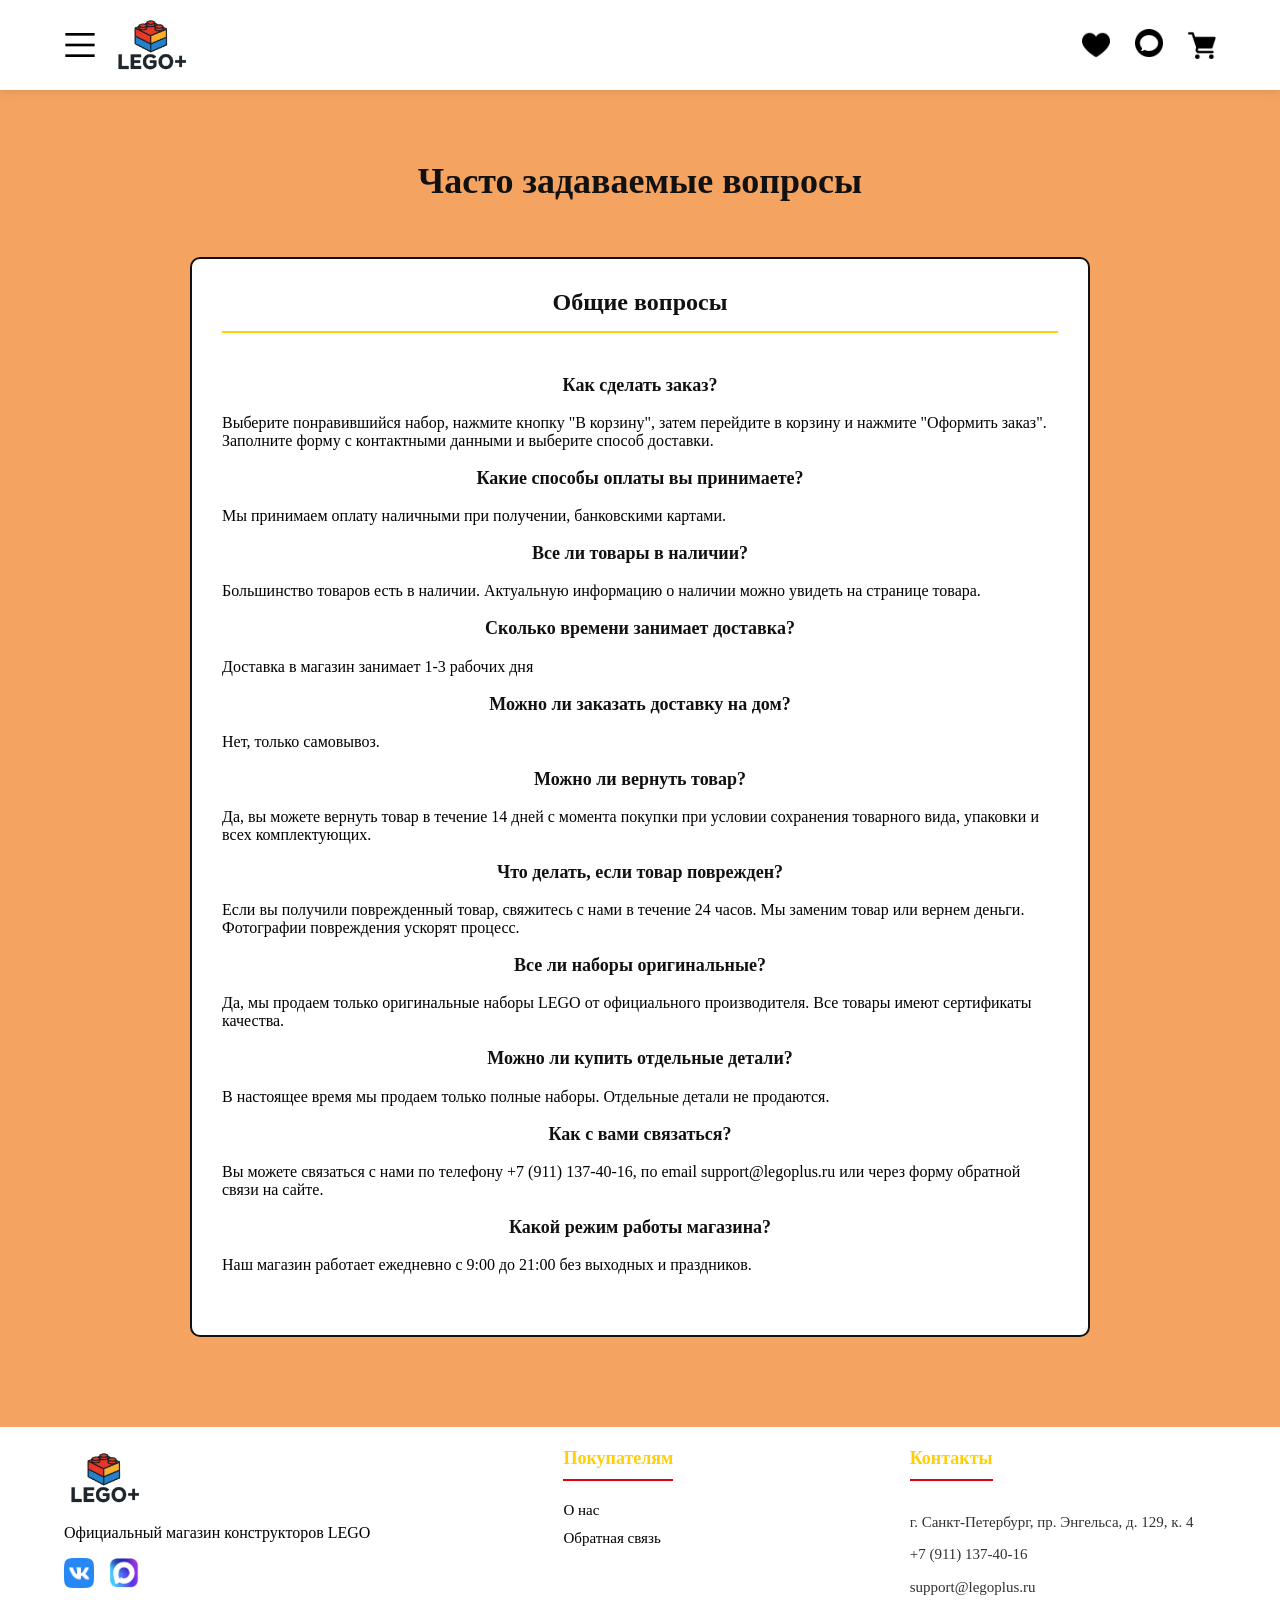
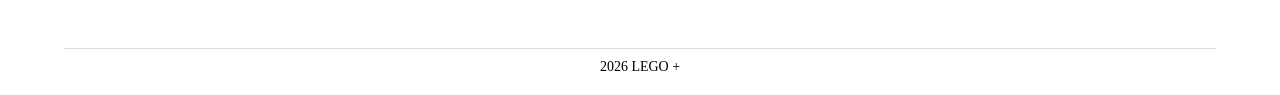
<file: faq.html>
<!DOCTYPE html>
<html lang="ru">
<head>
    <meta charset="UTF-8">
    <meta name="viewport" content="width=device-width, initial-scale=1.0">
    <title>LEGO + | Избранное</title>
    <link rel="stylesheet" href="style.css">
</head>
<body>

    <header class="header">
        <div class="container header-content">
            <div class="logo">
                <button class="menu-toggle" onclick="toggleMenu()">
                    <img src="img/icons/list.png" alt="Меню" class="nav-icon">
                </button>
                
                <div id="dropdownMenu" class="simple-dropdown">
                    <ul class="dropdown-list">
                        <li><a href="index.html" onclick="toggleMenu()">На главную</a></li>
                        <li><a href="about.html" onclick="toggleMenu()">О нас</a></li>
                        <li><a href="contacts.html" onclick="toggleMenu()">Адрес</a></li>
                        <li><a href="catalog.html" onclick="toggleMenu()">Каталог товаров</a></li>
                    </ul>
                </div>

                <a href="index.html" class="logo-link">
                    <img src="img/logo.png" alt="LEGO+" class="logo-image">
                </a>
            </div>
            <nav class="user-nav">

    <a href="favorites.html" class="fav-icon-wrapper">
        <img src="img/icons/heart.png" alt="Избранное" class="nav-icon">
        <span class="fav-count">0</span>
    </a>
    
    <a href="#" onclick="openFeedbackModal(event); return false;">
        <img src="img/icons/speech.png" alt="Контакты" class="nav-icon">
    </a>
    
    <a href="cart.html" class="cart-icon-wrapper">
        <img src="img/icons/cart.png" alt="Корзина" class="nav-icon">
        <span class="cart-count">0</span>
    </a>
</nav>
    </header>

    <main>
        <section class="faq-page">
            <div class="container">
                <h1> Часто задаваемые вопросы</h1>
                
                <div class="faq-categories">
                    <!-- Общие вопросы -->
                    <div class="faq-category">
                        <h2>Общие вопросы</h2>
                        
                        <div class="faq-item">
                            <div class="faq-question" onclick="toggleFaq(this)">
                                <h3>Как сделать заказ?</h3>
                                <p>Выберите понравившийся набор, нажмите кнопку "В корзину", затем перейдите в корзину и нажмите "Оформить заказ". Заполните форму с контактными данными и выберите способ доставки.</p>
                           
                                <h3>Какие способы оплаты вы принимаете?</h3>
                                
                                <p>Мы принимаем оплату наличными при получении, банковскими картами.</p>
                           
                                <h3>Все ли товары в наличии?</h3>
                              
                                <p>Большинство товаров есть в наличии. Актуальную информацию о наличии можно увидеть на странице товара. </p>
                         
                                <h3>Сколько времени занимает доставка?</h3>
                               
                                <p>Доставка в магазин занимает 1-3 рабочих дня</p>
                            
                                <h3>Можно ли заказать доставку на дом?</h3>
                        
                                <p>Нет, только самовывоз.</p>
                        
                                <h3>Можно ли вернуть товар?</h3>
                              
                                <p>Да, вы можете вернуть товар в течение 14 дней с момента покупки при условии сохранения товарного вида, упаковки и всех комплектующих.</p>
                     
                                <h3>Что делать, если товар поврежден?</h3>
                              
                                <p>Если вы получили поврежденный товар, свяжитесь с нами в течение 24 часов. Мы заменим товар или вернем деньги. Фотографии повреждения ускорят процесс.</p>
                        
                                <h3>Все ли наборы оригинальные?</h3>
                          
                                <p>Да, мы продаем только оригинальные наборы LEGO от официального производителя. Все товары имеют сертификаты качества.</p>
                        
                                <h3>Можно ли купить отдельные детали?</h3>
                          
                                <p>В настоящее время мы продаем только полные наборы. Отдельные детали не продаются.</p>
                    
                                <h3>Как с вами связаться?</h3>
                       
                                <p>Вы можете связаться с нами по телефону +7 (911) 137-40-16, по email support@legoplus.ru или через форму обратной связи на сайте.</p>
                    
                                <h3>Какой режим работы магазина?</h3>
                             
                                <p>Наш магазин работает ежедневно с 9:00 до 21:00 без выходных и праздников.</p>
                            </div>
                        </div>
                   </div>
            </div>
        </section>
    </main>

    <footer class="footer">
        <div class="container">
            <div class="footer-top">
                <div class="footer-logo-section">
                    <img src="img/logo.png" alt="LEGO+" class="footer-logo">
                    <p>Официальный магазин конструкторов LEGO</p>
                    <div class="social-icons">
                        <a href="#" class="social-link"><img src="img/icons/vk.png" class="social-icon" alt="VK"></a>
                        <a href="#" class="social-link"><img src="img/icons/max.png" class="social-icon" alt="Max"></a>
                    </div>
                </div>

                <div class="footer-links-section">
                    <h4>Покупателям</h4>
                    <ul>
                        <li><a href="about.html">О нас</a></li>
                        <li><a href="#" onclick="openFeedbackModal(event)">Обратная связь</a></li>
                    </ul>
                </div>

                <div class="footer-contact-section">
                    <h4>Контакты</h4>
                    <p>г. Санкт-Петербург, пр. Энгельса, д. 129, к. 4</p>
                    <p>+7 (911) 137-40-16</p>
                    <p>support@legoplus.ru</p>
                </div>
            </div> 

            <div class="footer-bottom">
                <p>2026 LEGO +</p>
            </div>
        </div>
    </footer>

    <div id="feedbackModal" class="modal-overlay">
        <div class="modal-content">
            <span class="close-modal" onclick="closeFeedbackModal()">&times;</span>
            <h2>Обратная связь</h2>
            <form class="feedback-form" onsubmit="submitFeedback(event)">
                <div class="form-group">
                    <label>Ваше имя:</label>
                    <input type="text" required>
                </div>
                <div class="form-group">
                    <label>Email:</label>
                    <input type="email" required>
                </div>
                <div class="form-group">
                    <label>Сообщение:</label>
                    <textarea rows="4" required></textarea>
                </div>
                <button type="submit" class="btn-submit">Отправить</button>
            </form>
        </div>
    </div>

    <script src="script.js"></script>
    <script>
        document.addEventListener('DOMContentLoaded', () => {
            renderFavoritesPage();
            updateCounters();
        });
    </script>
</body>
</html>
</file>
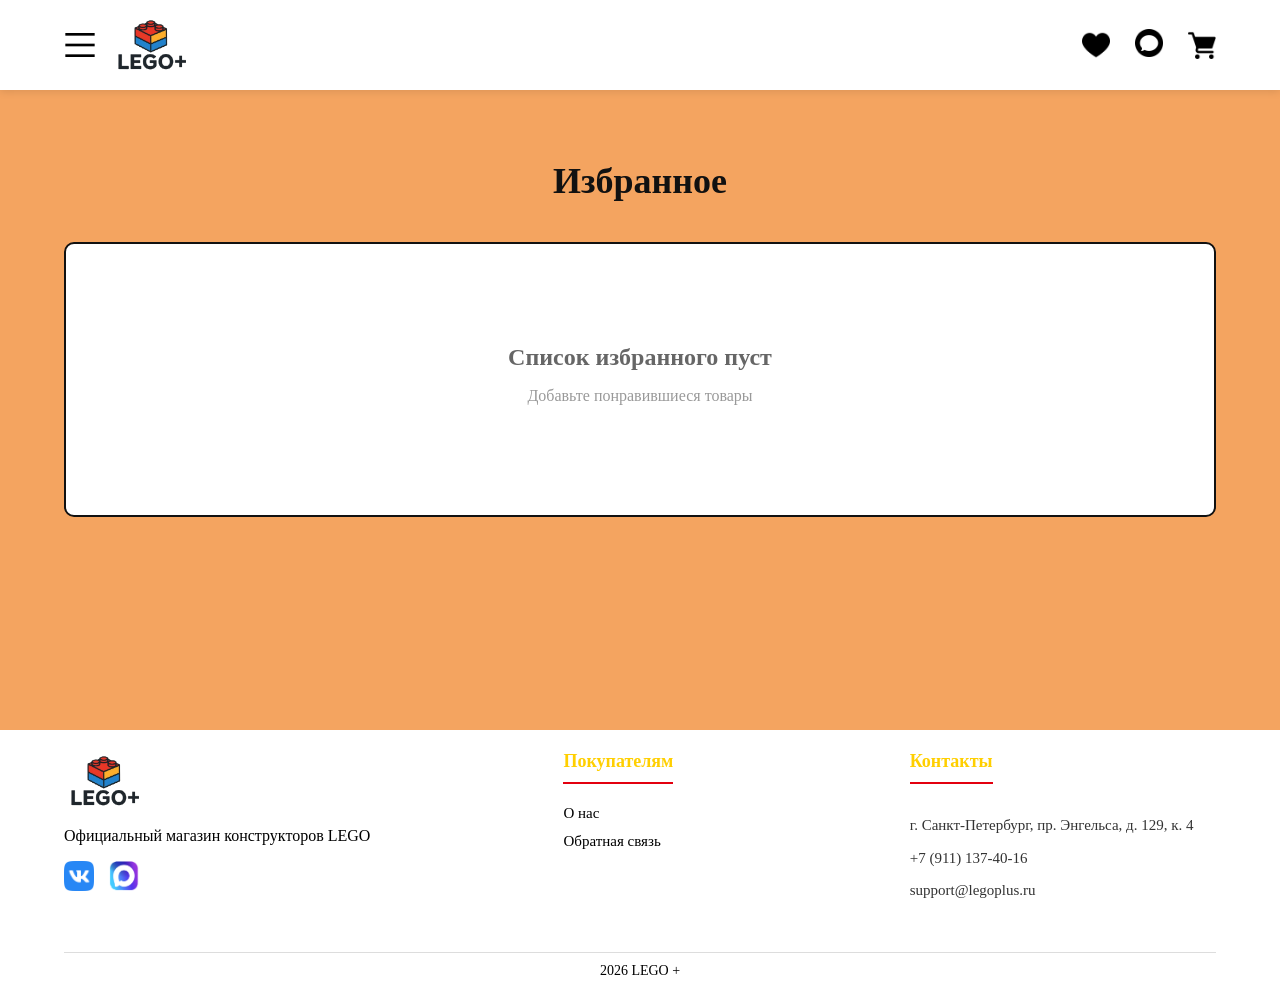
<file: favorites.html>
<!DOCTYPE html>
<html lang="ru">
<head>
    <meta charset="UTF-8">
    <meta name="viewport" content="width=device-width, initial-scale=1.0">
    <title>LEGO + | Избранное</title>
    <link rel="stylesheet" href="style.css">
</head>
<body>

    <header class="header">
        <div class="container header-content">
            <div class="logo">
                <button class="menu-toggle" onclick="toggleMenu()">
                    <img src="img/icons/list.png" alt="Меню" class="nav-icon">
                </button>
                
                <div id="dropdownMenu" class="simple-dropdown">
                    <ul class="dropdown-list">
                        <li><a href="index.html" onclick="toggleMenu()">На главную</a></li>
                        <li><a href="about.html" onclick="toggleMenu()">О нас</a></li>
                        <li><a href="adress.html" onclick="toggleMenu()">Адрес</a></li>
                        <li><a href="catalog.html" onclick="toggleMenu()">Каталог товаров</a></li>
                    </ul>
                </div>

                <a href="index.html" class="logo-link">
                    <img src="img/logo.png" alt="LEGO+" class="logo-image">
                </a>
            </div>
            <nav class="user-nav">
    <a href="favorites.html" class="fav-icon-wrapper">
        <img src="img/icons/heart.png" alt="Избранное" class="nav-icon">
        <span class="fav-count">0</span>
    </a>
    
   <a href="faq.html"><img src="img/icons/speech.png" alt="FAQ" class="nav-icon"></a>
    
    <a href="cart.html" class="cart-icon-wrapper">
        <img src="img/icons/cart.png" alt="Корзина" class="nav-icon">
        <span class="cart-count">0</span>
    </a>
</nav>
    </header>

    <main>
        <section class="favorites-page">
            <div class="container">
                <h1>Избранное</h1>
                
                <div id="favoritesContent">
                    <!-- Товары будут загружены здесь -->
                </div>
            </div>
        </section>
    </main>

    <footer class="footer">
        <div class="container">
            <div class="footer-top">
                <div class="footer-logo-section">
                    <img src="img/logo.png" alt="LEGO+" class="footer-logo">
                    <p>Официальный магазин конструкторов LEGO</p>
                    <div class="social-icons">
                        <a href="#" class="social-link"><img src="img/icons/vk.png" class="social-icon" alt="VK"></a>
                        <a href="#" class="social-link"><img src="img/icons/max.png" class="social-icon" alt="Max"></a>
                    </div>
                </div>

                <div class="footer-links-section">
                    <h4>Покупателям</h4>
                    <ul>
                        <li><a href="about.html">О нас</a></li>
                        <li><a href="#" onclick="openFeedbackModal(event)">Обратная связь</a></li>
                    </ul>
                </div>

                <div class="footer-contact-section">
                    <h4>Контакты</h4>
                    <p>г. Санкт-Петербург, пр. Энгельса, д. 129, к. 4</p>
                    <p>+7 (911) 137-40-16</p>
                    <p>support@legoplus.ru</p>
                </div>
            </div> 

            <div class="footer-bottom">
                <p>2026 LEGO +</p>
            </div>
        </div>
    </footer>

    <div id="feedbackModal" class="modal-overlay">
        <div class="modal-content">
            <span class="close-modal" onclick="closeFeedbackModal()">&times;</span>
            <h2>Обратная связь</h2>
            <form class="feedback-form" onsubmit="submitFeedback(event)">
                <div class="form-group">
                    <label>Ваше имя:</label>
                    <input type="text" required>
                </div>
                <div class="form-group">
                    <label>Email:</label>
                    <input type="email" required>
                </div>
                <div class="form-group">
                    <label>Сообщение:</label>
                    <textarea rows="4" required></textarea>
                </div>
                <button type="submit" class="btn-submit">Отправить</button>
            </form>
        </div>
    </div>

    <script src="script.js"></script>
    <script>
        document.addEventListener('DOMContentLoaded', () => {
            renderFavoritesPage();
            updateCounters();
        });
    </script>
</body>
</html>
</file>
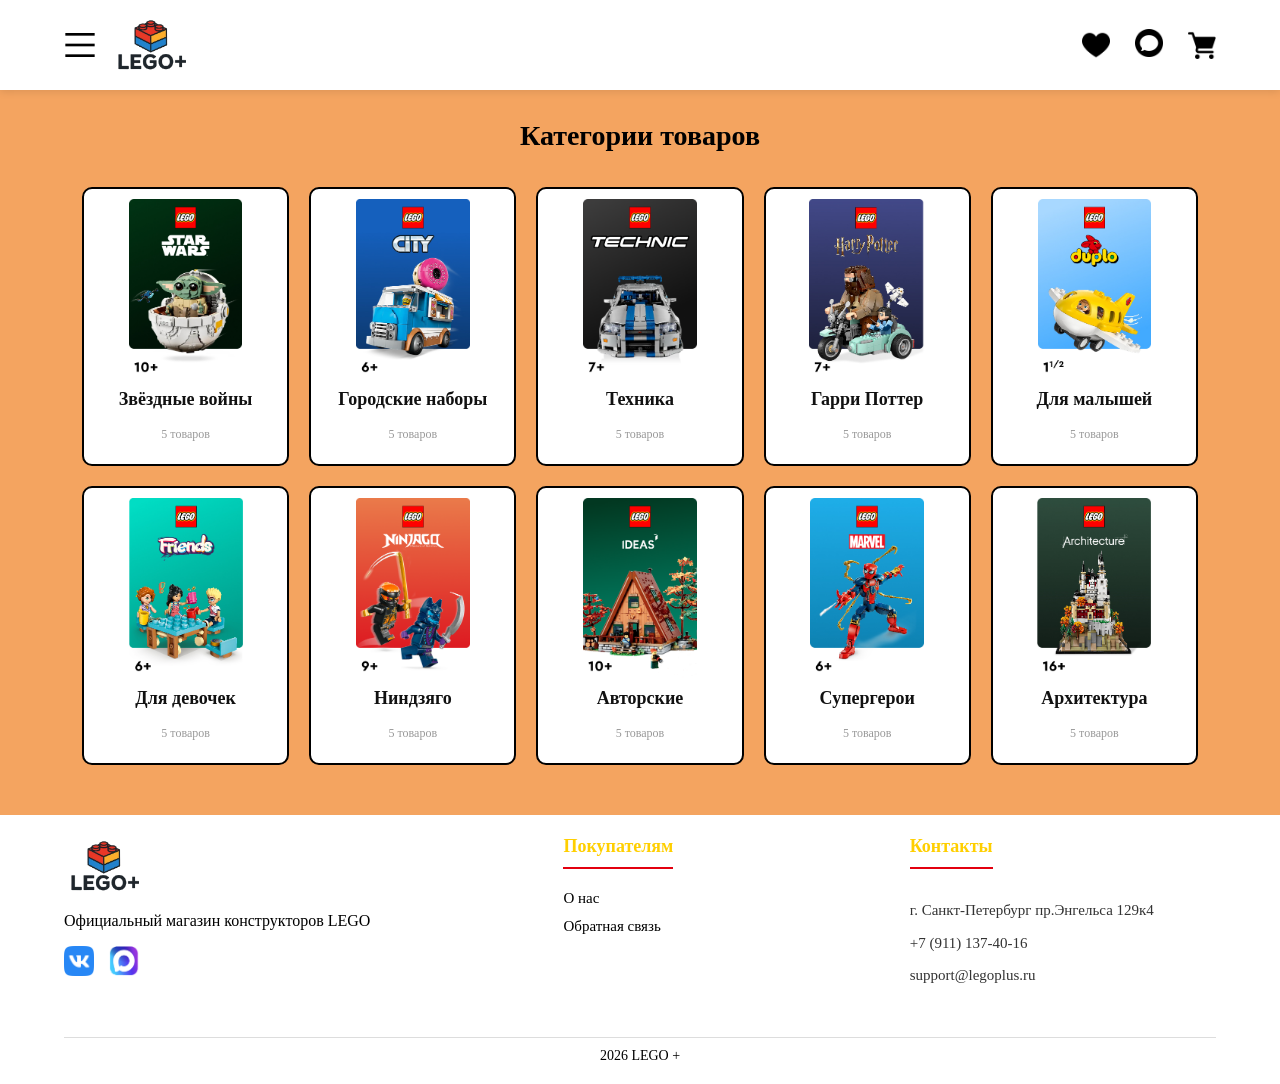
<file: product.html>
<!DOCTYPE html>
<html lang="ru">
<head>
    <meta charset="UTF-8">
    <meta name="viewport" content="width=device-width, initial-scale=1.0">
    <title>LEGO + | Официальный магазин конструкторов</title>
    <link rel="stylesheet" href="style.css">
</head>
<body>

<header class="header">
    <div class="container header-content">
        <div class="logo">
            <!-- Кнопка бургер-меню -->
            <button class="menu-toggle" onclick="toggleMenu()">
                <img src="img/icons/list.png" alt="Меню" class="nav-icon">
            </button>
            
            <!-- Выпадающее меню (скрыто по умолчанию) -->
            <div id="dropdownMenu" class="simple-dropdown">
                <ul class="dropdown-list">
                    <li><a href="index.html" onclick="toggleMenu()">Каталог товаров</a></li>
                    <li><a href="about.html" onclick="toggleMenu()">О нас</a></li>
                    <li><a href="contacts.html" onclick="toggleMenu()">Адрес</a></li>
                </ul>
            </div>

            <!-- Логотип -->
            <a href="index.html" class="logo-link">
                <img src="img/logo.png" alt="LEGO+" class="logo-image">
            </a>
        </div>
        
     <nav class="user-nav">
    <a href="favorites.html" class="fav-icon-wrapper">
        <img src="img/icons/heart.png" alt="Избранное" class="nav-icon">
        <span class="fav-count">0</span>
    </a>
    
    <a href="faq.html"><img src="img/icons/speech.png" alt="FAQ" class="nav-icon"></a>
    
    <a href="cart.html" class="cart-icon-wrapper">
        <img src="img/icons/cart.png" alt="Корзина" class="nav-icon">
        <span class="cart-count">0</span>
    </a>
</nav>
</header>
    <main>
    <section class="product-page">
        <div class="container">

            <!-- =========================================
                 ОСНОВНАЯ КАРТОЧКА ТОВАРА
                 ========================================= -->
            <div class="product-detail">
                
                <!-- Изображение -->
                <div class="product-images">
                    <div class="main-image">
                        <img src="" alt="" id="mainImage">
                    </div>
                    <div class="thumbnail-images" id="thumbnailImages">
                        <!-- Миниатюры будут добавлены через JS -->
                    </div>
                </div>

                <!-- Информация о товаре -->
                <div class="product-info">
                    <h1 id="productName">Загрузка...</h1>
                    
                    <div class="product-rating">
                        <div class="stars" id="productStars">★★★★★</div>
                        <span class="reviews-count" id="reviewsCount">(0 отзывов)</span>
                    </div>

                    <div class="product-price-block">
                        <div class="price" id="productPrice">0 ₽</div>
                        <div class="old-price" id="oldPrice"></div>
                        <div class="discount" id="discount"></div>
                    </div>

                    <div class="product-details-list">
                        <div class="detail-item">
                            <span class="detail-label">Возраст:</span>
                            <span class="detail-value" id="productAge">-</span>
                        </div>
                        <div class="detail-item">
                            <span class="detail-label">Количество деталей:</span>
                            <span class="detail-value" id="productPieces">-</span>
                        </div>
                        <div class="detail-item">
                            <span class="detail-label">Артикул:</span>
                            <span class="detail-value" id="productArticle">-</span>
                        </div>
                        <div class="detail-item">
                            <span class="detail-label">Категория:</span>
                            <span class="detail-value" id="productCategory">-</span>
                        </div>
                        <div class="detail-item">
                            <span class="detail-label">Наличие:</span>
                            <span class="detail-value in-stock" id="inStock">В наличии</span>
                        </div>
                    </div>

                    <div class="product-description">
                        <h3>Описание</h3>
                        <p id="productDescription"></p>
                    </div>


                        <div class="product-buttons">
                            <button class="btn-fav" onclick="addToFavoritesFromProduct()">В избранное</button>
                            <button class="btn-buy" onclick="addToCartFromProduct()">В корзину</button>
                        </div>
                    </div>
                </div> <!-- ЗАКРЫВАЕМ product-info -->
            </div> <!-- ЗАКРЫВАЕМ product-detail -->

            <!-- =========================================
                 ПОХОЖИЕ ТОВАРЫ - ОТДЕЛЬНЫЙ БЛОК
                 ========================================= -->
            <div class="related-products">
                <h2>Похожие товары</h2>
                <div class="products-grid" id="relatedProductsGrid"></div>
            </div>

            <!-- =========================================
                 ОТЗЫВЫ - ОТДЕЛЬНЫЙ БЛОК
                 ========================================= -->
          <div class="reviews-list" id="reviewsList">
    <!-- Пример отзыва 1 -->
    <div class="review-item">
        <div class="review-header">
            <div>
                <div class="review-author">Александр Петров</div>
                <div class="review-rating">★★★★★</div>
            </div>
            <div class="review-date">15 января 2026</div>
        </div>
        <div class="review-text">
            Отличный набор! Собирали всей семьёй, очень понравилось качество деталей. 
            Рекомендую всем фанатам LEGO!
        </div>
    </div>
    
    <!-- Пример отзыва 2 -->
    <div class="review-item">
        <div class="review-header">
            <div>
                <div class="review-author">Мария Иванова</div>
                <div class="review-rating">★★★★★</div>
            </div>
            <div class="review-date">10 января 2026</div>
        </div>
        <div class="review-text">
            Подарили сыну на день рождения. Он в восторге! Детали качественные, 
            инструкция понятная. Доставка быстрая. Спасибо магазину!
        </div>
    </div>
</div>
                <div class="add-review">
                    <h3>Оставить отзыв</h3>
                    <form class="review-form" onsubmit="submitReview(event)">
                        <div class="form-group">
                            <label>Ваше имя:</label>
                            <input type="text" required placeholder="Иван Иванов">
                        </div>
                        <div class="form-group">
                            <label>Оценка:</label>
                            <div class="rating-input">
                                <span class="star" onclick="setRating(1)">★</span>
                                <span class="star" onclick="setRating(2)">★</span>
                                <span class="star" onclick="setRating(3)">★</span>
                                <span class="star" onclick="setRating(4)">★</span>
                                <span class="star" onclick="setRating(5)">★</span>
                            </div>
                        </div>
                        <div class="form-group">
                            <label>Отзыв:</label>
                            <textarea rows="4" required placeholder="Расскажите о вашем опыте использования..."></textarea>
                        </div>
                        <button type="submit" class="btn-submit">Отправить отзыв</button>
                    </form>
                </div>
            </div>

        </div>
    </section>
</main>

<footer class="footer">
    <div class="container">
    
        <div class="footer-top">
            
            <div class="footer-logo-section">
                <img src="img/logo.png" alt="LEGO+" class="footer-logo">
                <p>Официальный магазин конструкторов LEGO</p>
                <div class="social-icons">
                    <a href="#" class="social-link"><img src="img/icons/vk.png" class="social-icon"></a>
                    <a href="#" class="social-link"><img src="img/icons/max.png" class="social-icon"></a>
                </div>
            </div>

            <div class="footer-links-section">
                <h4>Покупателям</h4>
                <ul>
                    <li><a href="#about">О нас</a></li>
                     <li><a href="#" onclick="openFeedbackModal(event)">Обратная связь</a></li>
                </ul>
            </div>

            <div class="footer-contact-section">
                <h4>Контакты</h4>
                <p>г. Санкт-Петербург пр.Энгельса 129к4</p>
                <p>+7 (911) 137-40-16</p>
                <p>support@legoplus.ru</p>
            </div>

        </div> 

        <div class="footer-bottom">
            <p>2026 LEGO +</p>
        </div>

    <script src="script.js"></script>

    <!-- Модальное окно обратной связи -->
<div id="feedbackModal" class="modal-overlay">
    <div class="modal-content">
        <span class="close-modal" onclick="closeFeedbackModal()">&times;</span>
        <h2>Обратная связь</h2>
        <p>Оставьте свой отзыв или задайте вопрос, и мы свяжемся с вами!</p>
        
        <form class="feedback-form" onsubmit="submitFeedback(event)">
            <div class="form-group">
                <label>Ваше имя:</label>
                <input type="text" placeholder="Иван Иванов" required>
            </div>
            
            <div class="form-group">
                <label>Email:</label>
                <input type="email" placeholder="example@mail.ru" required>
            </div>
            
            <div class="form-group">
                <label>Сообщение:</label>
                <textarea rows="4" placeholder="Текст вашего сообщения..." required></textarea>
            </div>
            
            <button type="submit" class="btn-submit">Отправить сообщение</button>
        </form>
    </div>
</div>
</body>
</html>
</file>
<file: style.css>
/* =========================================
   ОСНОВНЫЕ СТИЛИ
   ========================================= */

body {
    font-family: 'Times New Roman', sans-serif;
    display: flex;
    flex-direction: column;
    margin: 0;
    padding: 0;
    background-color: #F4A460; 
    color: black;
}

main {
    flex: 1 0 auto;
}

.container {
    width: 90%;
    max-width: 1200px;
    margin: 0 auto;
}

/* =========================================
   ШАПКА
   ========================================= */

.header {
    background-color: white;
    padding: 15px 0;
    box-shadow: 0 2px 8px rgba(0,0,0,0.1);
    position: relative;
    z-index: 100;
}

.header-content {
    display: flex;
    justify-content: space-between;
    align-items: center;
    flex-wrap: wrap;
    gap: 15px;
}

.logo {
    display: flex;
    align-items: center;
    gap: 15px;
    flex-shrink: 0;
}

.logo-image {
    height: 60px;
    width: auto;
    display: block;
}

.menu-toggle {
    background: none;
    border: none;
    padding: 0;
    cursor: pointer;
    display: flex;
    align-items: center;
}

.menu-toggle img {
    width: 32px;
    height: 32px;
    object-fit: contain;
}

.user-nav {
    display: flex;
    align-items: center;
    gap: 25px;
}

.nav-icon {
    width: 28px;
    height: 28px;
    object-fit: contain;
}

.cart-icon-wrapper,
.fav-icon-wrapper {
    display: inline-flex;
    align-items: center;
    gap: 5px;
}

.cart-count,
.fav-count {
    font-size: 14px;
    color: #111;
}

/* =========================================
   ВЫПАДАЮЩЕЕ МЕНЮ
   ========================================= */

.simple-dropdown {
    display: none;
    position: absolute;
    top: 100%;
    left: 20px;
    background-color: white;
    border: 2px solid black;
    border-radius: 8px;
    box-shadow: 0 4px 12px rgba(0,0,0,0.15);
    min-width: 220px;
    z-index: 200;
    margin-top: 10px;
    padding: 8px 0;
}

.simple-dropdown.active {
    display: block;
}

.simple-dropdown ul {
    list-style: none !important;
    margin: 0;
    padding: 0;
}

.simple-dropdown li {
    margin: 0;
    padding: 0;
    list-style: none !important;
}

.simple-dropdown a {
    display: block;
    padding: 12px 20px;
    text-decoration: none;
    color: black;
    font-size: 16px;
    font-weight: normal;
    transition: all 0.2s;
    border-left: 3px solid transparent;
}

.simple-dropdown a:hover {
    color: red;
}

/* =========================================
   КАТЕГОРИИ (ГЛАВНАЯ)
   ========================================= */

/* =========================================
   КАТЕГОРИИ - ИСПРАВЛЕННЫЙ ЗАГОЛОВОК
   ========================================= */

.categories-section {
    background-color: #F4A460;
    padding: 30px 20px 20px;
    text-align: center; /* Центрируем всё содержимое */
}

.categories-header {
    margin-bottom: 30px; /* Отступ до карточек */
}

.categories-header h2 {
    margin: 0 auto; /* Центрируем */
    color: black;
    font-size: 28px;
    text-align: center;
    display: block; /* Блочный элемент */
    width: 100%; /* На всю ширину */
    position: relative; /* Обычное позиционирование */
    padding-bottom: 15px;
    display: inline-block; /* По ширине контента */
}

.categories-grid {
    display: grid;
    grid-template-columns: repeat(5, 1fr);
    gap: 20px;
    margin-top: 20px;
    justify-content: center; /* Центрируем сетку */
    max-width: 1200px;
    margin-left: auto;
    margin-right: auto;
}

/* Адаптивность */
@media (max-width: 1200px) {
    .categories-grid { grid-template-columns: repeat(3, 1fr); }
}

@media (max-width: 768px) {
    .categories-header h2 {
        font-size: 24px;
    }
    .categories-grid { grid-template-columns: repeat(2, 1fr); }
}

@media (max-width: 480px) {
    .categories-header h2 {
        font-size: 20px;
    }
    .categories-grid { grid-template-columns: 1fr; }
}
/* Адаптивность */
.category-card {
    background: white;
    border: 2px solid black;
    border-radius: 10px;
    padding: 10px;
    text-align: center;
    cursor: pointer;
    min-height: 220px;
    display: flex;
    flex-direction: column;
    justify-content: flex-start;
    align-items: center;
    transition: all 0.3s;
}

.category-card:hover {
    transform: translateY(-5px);
    box-shadow: 0 8px 20px rgba(0,0,0,0.15);
}

.category-icon {
    width: 100%;
    height: 180px;
    display: flex;
    align-items: center;
    justify-content: center;
    margin-bottom: 5px;
    overflow: hidden;
}

.category-image {
    max-width: 100%;
    max-height: 100%;
    object-fit: contain;
}

.category-card h3 {
    color: #111;
    font-size: 18px;
    margin: 5px 0;
}

/* =========================================
   КАТАЛОГ И КАРТОЧКИ ТОВАРОВ
   ========================================= */

.catalog-page {
    background-color: #F4A460;
    padding: 40px 0 60px;
    min-height: 80vh;
}

.catalog-page h1 {
    text-align: center !important;
    font-size: 36px;
    color: #111;
    margin: 15px auto 30px auto;
    padding-bottom: 0;
    border-bottom: none !important;
    display: block;
    width: 100%;
}

.products-grid {
    display: grid;
    grid-template-columns: repeat(5, 1fr);
    gap: 20px;
    margin-top: 20px;
    padding: 0 20px;
}

.product-card {
    background: white;
    border: 2px solid black;
    border-radius: 10px;
    padding: 10px;
    text-align: center;
    cursor: pointer;
    min-height: 280px;
    display: flex;
    flex-direction: column;
    justify-content: space-between;
    align-items: center;
    transition: all 0.3s ease;
}

.product-card:hover {
    transform: translateY(-5px);
    box-shadow: 0 8px 20px rgba(0,0,0,0.15);
}

.product-image-container {
    width: 100%;
    height: 140px;
    display: flex;
    align-items: center;
    justify-content: center;
    margin-bottom: 8px;
    overflow: hidden;
}

.product-image {
    max-width: 100%;
    max-height: 100%;
    object-fit: contain;
}

.product-age {
    font-size: 14px;
    font-weight: bold;
    color: #111;
    margin-bottom: 3px;
}

.product-name {
    color: #111;
    font-size: 14px;
    margin: 5px 0;
    font-weight: 600;
    line-height: 1.2;
    min-height: 34px;
    display: flex;
    align-items: center;
    justify-content: center;
}

.product-price {
    font-size: 18px;
    color: #E3000F;
    font-weight: bold;
    margin: 5px 0;
}

.product-details {
    font-size: 12px;
    color: #666;
    margin-bottom: 8px;
}

.product-buttons {
    display: flex;
    flex-direction: column;
    gap: 5px;
    margin-top: 5px;
    width: 100%;
}

.btn-fav {
    background: white;
    color: #E3000F;
    border: 2px solid #E3000F;
    padding: 8px 15px;
    border-radius: 20px;
    cursor: pointer;
    font-size: 13px;
    font-weight: 600;
    transition: all 0.3s;
    width: 100%;
    text-align: center;
    font-family: 'Times New Roman', sans-serif;
}

.btn-fav:hover {
    background: #E3000F;
    color: white;
    transform: translateY(-2px);
}

.btn-buy {
    background: #111;
    color: white;
    border: none;
    padding: 10px 20px;
    border-radius: 20px;
    cursor: pointer;
    font-weight: bold;
    font-size: 14px;
    transition: all 0.3s;
    width: 100%;
    font-family: 'Times New Roman', sans-serif;
}

.btn-buy:hover {
    background: #E3000F;
    transform: translateY(-2px);
}

/* =========================================
   СТРАНИЦА "О НАС"
   ========================================= */

.info-page {
    background-color: #F4A460;
    padding: 40px 0;
    min-height: 60vh;
}

.info-page h1,
.info-section h1,
.info-section h2 {
    text-align: center !important;
    margin: 15px 0 !important;
    display: block !important;
    width: 100% !important;
}

.info-page .container,
.info-section .container {
    text-align: center !important;
}

.info-content {
    max-width: 900px;
    margin: 0 auto;
}

.info-block {
    background: white;
    padding: 30px;
    margin-bottom: 25px;
    border-radius: 10px;
    border: 2px solid #111;
    text-align: left;
}

.info-block h2, .info-block h3 {
    color: #111;
    margin-top: 0;
    margin-bottom: 15px;
    text-align: left;
}

.why-list {
    text-align: left;
    padding-left: 0;
}

.why-list li {
    text-align: left;
}

.feature-card {
    background: #FFF8E1;
    padding: 20px;
    border-radius: 8px;
    border: 2px solid #111;
}

.feature-card h4 {
    margin: 10px 0;
    color: #111;
}

/* =========================================
   СТРАНИЦА КОНТАКТОВ
   ========================================= */

.contacts-page {
    padding: 40px 0;
    min-height: 60vh;
}

.contacts-page h1,
.contacts-page .welcome-text,
.contacts-page h2 {
    text-align: center !important;
    display: block !important;
    width: 100% !important;
    margin-left: 0 !important;
    margin-right: 0 !important;
}

.contacts-page h1 {
    font-size: 36px;
    color: #111;
    margin: 15px 0 10px;
}

.contacts-page .container {
    text-align: center !important;
    padding-left: 0 !important;
    padding-right: 0 !important;
}

h1, h2, h3, .welcome-text {
    text-align: center !important;
}

.welcome-text {
    font-size: 18px;
    color: #333;
    margin-bottom: 40px;
}

.contacts-wrapper {
    display: grid;
    grid-template-columns: 2fr 1fr;
    gap: 30px;
    margin-bottom: 40px;
}

.contact-card {
    background: white;
    padding: 25px;
    margin-bottom: 20px;
    border-radius: 10px;
    border: 2px solid #111;
    text-align: center;
}

.contact-icon {
    font-size: 40px;
    margin-bottom: 15px;
}

.contact-card h3 {
    margin: 10px 0;
    color: #111;
}

.contact-card a {
    color: #E3000F;
    text-decoration: none;
    font-size: 18px;
    font-weight: bold;
}

.contact-note {
    font-size: 13px;
    color: #666;
    margin-top: 8px;
}

.contacts-extra .info-block {
    margin-bottom: 20px;
}

.btn-primary {
    background-color: #111;
    color: white;
    border: none;
    padding: 15px 30px;
    border-radius: 25px;
    font-size: 16px;
    font-weight: bold;
    cursor: pointer;
    margin-top: 15px;
    transition: background-color 0.3s;
}

.btn-primary:hover {
    background-color: #E3000F;
}

.map-section {
    background: white;
    padding: 30px;
    border-radius: 10px;
    border: 2px solid black;
    margin-bottom: 40px;
    margin-top: 30px;
}

.map-section h2 {
    text-align: center;
    margin-bottom: 20px;
    color: black;
}

.map-container {
    border-radius: 8px;
    overflow: hidden;
    border: 2px solid black;
    margin-bottom: 15px;
}

.map-address {
    text-align: center;
    font-size: 16px;
    color: #333;
    padding: 10px;
    background: #FFF8E1;
    border-radius: 6px;
}

.map-placeholder {
    background: #f0f0f0;
    height: 400px;
    display: flex;
    flex-direction: column;
    align-items: center;
    justify-content: center;
    border-radius: 8px;
    border: 2px dashed #999;
}

.map-placeholder p {
    margin: 5px 0;
}

.map-note {
    color: #666;
    font-size: 14px;
}

/* =========================================
   СТРАНИЦА ТОВАРА
   ========================================= */

.product-page {
    background-color: #F4A460;
    padding: 30px 0 50px;
    min-height: 60vh;
}

.product-detail {
    display: grid;
    grid-template-columns: 1fr 1fr;
    gap: 40px;
    background: white;
    padding: 40px;
    border-radius: 15px;
    border: 3px solid #111;
    margin-bottom: 40px;
}

.product-images {
    display: flex;
    flex-direction: column;
    gap: 15px;
}

.main-image {
    background: #f9f9f9;
    border: 2px solid #111;
    border-radius: 10px;
    padding: 20px;
    text-align: center;
    min-height: 400px;
    display: flex;
    align-items: center;
    justify-content: center;
    overflow: hidden;
    position: relative;
}

.main-image img {
    max-width: 100%;
    max-height: 200px;
    object-fit: contain;
    width: auto;
    height: auto;
    display: block;
}

.thumbnail-images {
    display: flex;
    gap: 10px;
    overflow-x: auto;
    justify-content: center;
}

.thumbnail {
    width: 90px;
    height: 90px;
    border: 2px solid #ddd;
    border-radius: 8px;
    cursor: pointer;
    transition: all 0.3s;
    overflow: hidden;
    background: white;
}

.thumbnail:hover,
.thumbnail.active {
    border-color: #FFCF00;
    transform: scale(1.05);
    box-shadow: 0 4px 12px rgba(0,0,0,0.15);
}

.thumbnail img {
    width: 100%;
    height: 100%;
    object-fit: contain;
    padding: 5px;
}

.product-info h1 {
    font-size: 32px;
    color: #111;
    margin: 0 0 15px 0;
    line-height: 1.3;
}

.product-rating {
    display: flex;
    align-items: center;
    gap: 10px;
    margin-bottom: 20px;
}

.stars {
    color: #FFCF00;
    font-size: 20px;
}

.reviews-count {
    color: #666;
    font-size: 14px;
}

/* ЦЕНА - УБРАНЫ ДУБЛИКАТЫ */
.product-price-block {
    margin-bottom: 30px;
    padding-bottom: 0 !important;
    border-bottom: none !important;
}

.product-price-block::after,
.product-price-block::before {
    display: none !important;
}

.price-divider,
.price-line,
.price-separator,
.product-price-block .discount,
.product-price-block .badge,
.product-price-block .label,
.price + .discount,
.price + .badge,
.price + div[style*="background"] {
    display: none !important;
}

.discount {
    display: inline-block;
    background: #E3000F;
    color: white;
    padding: 5px 15px;
    border-radius: 20px;
    font-weight: bold;
    font-size: 14px;
}

.product-details-list {
    margin-bottom: 30px;
}

.detail-item {
    display: flex;
    justify-content: space-between;
    padding: 10px 0;
    border-bottom: 1px solid #eee;
}

.detail-label {
    color: #666;
    font-weight: 500;
}

.detail-value {
    color: #111;
    font-weight: bold;
}

.detail-value.in-stock {
    color: #28a745;
}

.product-description {
    margin-bottom: 30px;
}

.product-description h3 {
    margin: 0 0 15px 0;
    color: #111;
    font-size: 20px;
}

.product-description p {
    color: #333;
    line-height: 1.6;
}

.product-actions {
    margin-bottom: 30px;
}

.quantity-selector {
    margin-bottom: 20px;
}

.quantity-selector label {
    display: block;
    margin-bottom: 10px;
    font-weight: bold;
    color: #111;
}

.quantity-controls {
    display: flex;
    align-items: center;
    gap: 10px;
}

.qty-btn {
    width: 40px;
    height: 40px;
    border: 2px solid #111;
    background: white;
    font-size: 20px;
    cursor: pointer;
    border-radius: 8px;
    transition: all 0.3s;
}

.qty-btn:hover {
    background: #FFCF00;
}

.quantity-controls input {
    width: 80px;
    height: 40px;
    text-align: center;
    border: 2px solid #111;
    border-radius: 8px;
    font-size: 16px;
    font-weight: bold;
}

.action-buttons {
    display: flex;
    gap: 15px;
}

.btn-add-cart,
.btn-add-fav {
    flex: 1;
    padding: 15px 30px;
    border: none;
    border-radius: 25px;
    font-size: 16px;
    font-weight: bold;
    cursor: pointer;
    transition: all 0.3s;
    display: flex;
    align-items: center;
    justify-content: center;
    gap: 10px;
}

.btn-add-cart {
    background: #111;
    color: white;
}

.btn-add-cart:hover {
    background: #E3000F;
    transform: translateY(-2px);
}

.btn-add-fav {
    background: white;
    color: #E3000F;
    border: 2px solid #E3000F;
}

.btn-add-fav:hover {
    background: #E3000F;
    color: white;
}

.product-features {
    display: flex;
    flex-direction: column;
    gap: 10px;
}

.feature-item {
    display: flex;
    align-items: center;
    gap: 10px;
    color: #333;
    font-size: 14px;
}

.feature-icon {
    color: #28a745;
    font-weight: bold;
    font-size: 18px;
}

/* ПОХОЖИЕ ТОВАРЫ И ОТЗЫВЫ - УБРАНЫ ДУБЛИКАТЫ */
.related-products,
.reviews-section {
    background: white;
    padding: 40px;
    border-radius: 15px;
    border: 3px solid #111;
    margin: 40px 0;
    box-shadow: 0 4px 12px rgba(0,0,0,0.1);
}

.related-products h2,
.reviews-section h2 {
    text-align: center;
    font-size: 28px;
    margin: 0 0 30px 0;
    color: #111;
    padding-bottom: 15px;
    border-bottom: 3px solid #FFCF00;
    display: inline-block;
}

.reviews-list {
    margin-bottom: 40px;
}

.review-item {
    background: white;
    padding: 25px;
    border-radius: 10px;
    margin-bottom: 20px;
    border: 2px solid #ddd;
    box-shadow: 0 2px 8px rgba(0,0,0,0.05);
}

.review-header {
    display: flex;
    justify-content: space-between;
    align-items: center;
    margin-bottom: 15px;
    padding-bottom: 10px;
    border-bottom: 1px solid #eee;
}

.review-author {
    font-weight: bold;
    color: #111;
    font-size: 16px;
}

.review-date {
    color: #999;
    font-size: 14px;
}

.review-rating {
    color: #FFCF00;
    font-size: 18px;
    margin-bottom: 10px;
}

.review-text {
    color: #333;
    line-height: 1.6;
    font-size: 15px;
}

.no-reviews {
    text-align: center;
    color: #999;
    font-style: italic;
    font-size: 16px;
    padding: 40px;
    background: #f9f9f9;
    border-radius: 10px;
    border: 2px dashed #ddd;
    margin-bottom: 40px;
}

/* ФОРМА ОТЗЫВА - УБРАНЫ ДУБЛИКАТЫ */
.add-review {
    background: #FFF8E1;
    padding: 30px;
    border-radius: 10px;
    border: 2px solid #111;
}

.add-review h3 {
    text-align: center;
    margin: 0 0 30px 0;
    color: #111;
    font-size: 24px;
    padding-bottom: 10px;
    border-bottom: 2px solid #FFCF00;
}

.form-group {
    margin-bottom: 25px;
}

.form-group label {
    display: block;
    margin-bottom: 8px;
    font-weight: bold;
    color: #111;
    font-size: 16px;
}

.form-group input[type="text"],
.form-group textarea {
    width: 100%;
    padding: 12px 15px;
    border: 2px solid #ddd;
    border-radius: 8px;
    font-size: 15px;
    font-family: 'Times New Roman', sans-serif;
    transition: all 0.3s;
    box-sizing: border-box;
}

.form-group input:focus,
.form-group textarea:focus {
    outline: none;
    border-color: #FFCF00;
    box-shadow: 0 0 8px rgba(255, 207, 0, 0.3);
}

.rating-input {
    display: flex;
    gap: 10px;
    font-size: 32px;
    color: #ddd;
    cursor: pointer;
    margin: 10px 0;
}

.rating-input .star {
    transition: all 0.3s;
    cursor: pointer;
}

.rating-input .star:hover,
.rating-input .star.active {
    color: #FFCF00;
    transform: scale(1.2);
}

.btn-submit {
    width: 100%;
    background: linear-gradient(135deg, #111 0%, #333 100%);
    color: white;
    border: none;
    padding: 18px;
    border-radius: 30px;
    font-size: 18px;
    font-weight: bold;
    cursor: pointer;
    transition: all 0.3s;
    margin-top: 20px;
    box-shadow: 0 4px 12px rgba(0,0,0,0.2);
}

.btn-submit:hover {
    background: linear-gradient(135deg, #E3000F 0%, #FF0000 100%);
    transform: translateY(-2px);
    box-shadow: 0 6px 16px rgba(227, 0, 15, 0.3);
}

/* =========================================
   КОРЗИНА И ИЗБРАННОЕ
   ========================================= */

.cart-page,
.favorites-page {
    background-color: #F4A460;
    padding: 40px 0 60px;
    min-height: 60vh;
}

.cart-page h1,
.favorites-page h1 {
    text-align: center;
    font-size: 36px;
    color: #111;
    margin-bottom: 40px;
    padding-bottom: 0 !important;
    border-bottom: none !important;
}

.favorites-page h1::before,
.favorites-page h1::after,
.favorites-page h1 .heart-icon,
.favorites-page h1 .icon {
    display: none !important;
}

.cart-items-list,
.favorites-items-list {
    display: flex;
    flex-direction: column;
    gap: 20px;
    margin-bottom: 40px;
}

.cart-item,
.favorites-item {
    background: white;
    border: 2px solid #111;
    border-radius: 10px;
    padding: 20px;
    display: grid;
    grid-template-columns: 150px 1fr auto;
    gap: 20px;
    align-items: center;
    transition: all 0.3s;
}

.cart-item:hover,
.favorites-item:hover {
    box-shadow: 0 5px 15px rgba(0,0,0,0.1);
    transform: translateY(-2px);
}

.cart-item-image,
.favorites-item-image {
    width: 120px;
    height: 120px;
    background: #f9f9f9;
    border-radius: 8px;
    display: flex;
    align-items: center;
    justify-content: center;
    overflow: hidden;
}

.cart-item-image img,
.favorites-item-image img {
    max-width: 100%;
    max-height: 100%;
    object-fit: contain;
}

.cart-item-info h3,
.favorites-item-info h3 {
    margin: 0 0 10px 0;
    font-size: 18px;
    color: #111;
}

.cart-item-details,
.favorites-item-details {
    font-size: 14px;
    color: #666;
    margin-bottom: 10px;
}

.cart-item-price,
.favorites-item-price {
    font-size: 22px;
    font-weight: bold;
    color: #E3000F;
}

.cart-item-actions,
.favorites-item-actions {
    display: flex;
    flex-direction: column;
    gap: 15px;
    align-items: flex-end;
}

/* Контейнер для кнопок */
.favorites-item-actions {
    display: flex;
    gap: 10px; /* Расстояние между кнопками */
    align-items: center;
    justify-content: flex-start; /* Или center/flex-end по желанию */
    margin-top: 15px;
}

/* Кнопки в одну линию */
.favorites-item .btn-add-to-cart,
.favorites-item .remove-btn,
.favorites-item .btn-buy {
    display: inline-block;
    margin: 0;
    flex-shrink: 0;
}

/* Адаптация для мобильных */
@media (max-width: 768px) {
    .favorites-item-actions {
        flex-direction: row;
        flex-wrap: wrap;
        justify-content: center;
    }
    
    .favorites-item .btn-add-to-cart,
    .favorites-item .remove-btn,
    .favorites-item .btn-buy {
        flex: 1;
        min-width: 120px;
    }
}

.favorites-item-actions {
    flex-direction: row;
    justify-content: flex-end;
}

.quantity-selector button {
    width: 35px;
    height: 35px;
    border: 2px solid #111;
    background: white;
    font-size: 18px;
    cursor: pointer;
    border-radius: 8px;
}
.empty-cart .empty-icon,
.cart-page .empty-icon,
.cart-icon-placeholder {
    display: none !important;
}
.quantity-selector input {
    width: 40px;
    text-align: center;
    border: 2px solid #111;
    border-radius: 8px;
    font-size: 16px;
    font-weight: bold;
}

.remove-btn {
    background: white;
    color: #E3000F;
    border: 2px solid #E3000F;
    padding: 8px 20px;
    border-radius: 20px;
    cursor: pointer;
    font-weight: bold;
    transition: all 0.3s;
}

.remove-btn:hover {
    background: #E3000F;
    color: white;
}

.cart-summary {
    background: white;
    border: 3px solid #111;
    border-radius: 10px;
    padding: 30px;
    margin-top: 30px;
}

.cart-total {
    display: flex;
    justify-content: space-between;
    align-items: center;
    font-size: 28px;
    font-weight: bold;
    margin-bottom: 25px;
    padding-bottom: 20px;
    border-bottom: 2px solid #ddd;
}


.cart-buttons {
    display: flex;
    gap: 15px;
}

.btn-clear-cart {
    flex: 1;
    padding: 15px;
    background: white;
    color: #666;
    border: 2px solid #ddd;
    border-radius: 25px;
    cursor: pointer;
    font-size: 16px;
    font-weight: bold;
    transition: all 0.3s;
}


.btn-checkout {
    flex: 2;
    padding: 15px;
    background: #28a745;
    color: white;
    border: none;
    border-radius: 25px;
    cursor: pointer;
    font-size: 18px;
    font-weight: bold;
    transition: all 0.3s;
}


.empty-cart,
.empty-favorites {
    text-align: center;
    padding: 80px 20px;
    background: white;
    border: 2px solid #111;
    border-radius: 10px;
}

.empty-icon {
    font-size: 100px;
    margin-bottom: 20px;
    opacity: 0.4;
}

.empty-cart h2,
.empty-favorites h2 {
    font-size: 24px;
    color: #666;
    margin-bottom: 15px;
}

.empty-cart p,
.empty-favorites p {
    font-size: 16px;
    color: #999;
    margin-bottom: 30px;
}

.btn-continue,
.favorites-navigation,
.continue-shopping,
.back-to-shop,
.favorites-page .btn-continue,
a[href*="Продолжить"],
button:contains("Продолжить покупки"),
.favorites-page > div:last-child {
    display: none !important;
}

.cart-navigation {
    text-align: center;
    margin-top: 30px;
}

.btn-add-to-cart {
    background: #111;
    color: white;
    border: none;
    padding: 12px 25px;
    border-radius: 20px;
    cursor: pointer;
    font-weight: bold;
    transition: all 0.3s;
    margin-top: 10px;
}

.btn-add-to-cart:hover {
    background: #E3000F;
    transform: translateY(-2px);
}

/* =========================================
   МОДАЛЬНОЕ ОКНО
   ========================================= */

.modal-overlay {
    display: none; 
    position: fixed;
    z-index: 1000;
    left: 0;
    top: 0;
    width: 100%;
    height: 100%;
    background-color: rgba(0, 0, 0, 0.6); 
    align-items: center;
    justify-content: center;
}

.modal-overlay.active {
    display: flex;
    opacity: 1;
}

.modal-content {
    background-color: white;
    padding: 30px;
    border-radius: 12px;
    width: 90%;
    max-width: 500px;
    position: relative;
    border: 2px solid black;
}

.close-modal {
    position: absolute;
    top: 15px;
    right: 20px;
    font-size: 28px;
    font-weight: bold;
    color: #aaa;
    cursor: pointer;
}

.close-modal:hover {
    color: #E3000F;
}

.modal-content h2 {
    margin-top: 0;
    color: #111;
    text-align: center;
    margin-bottom: 10px;
}

.modal-content p {
    text-align: center;
    color: #666;
    margin-bottom: 20px;
    font-size: 14px;
}

.feedback-form input,
.feedback-form textarea {
    width: 100%;
    padding: 12px;
    border: 2px solid #ddd;
    border-radius: 8px;
    font-size: 16px;
    outline: none;
    box-sizing: border-box; 
    transition: border-color 0.3s;
}

/* =========================================
   ФУТЕР
   ========================================= */

.footer {
    background-color: white;
    color: black;
    padding: 20px 0 20px;
    margin-top: auto;
    border-top: 1px solid white;
}

.footer-top {
    display: grid;
    grid-template-columns: 1.5fr 1fr 1fr;
    gap: 40px;
    margin-bottom: 40px;
    align-items: start;
}

.footer-logo-section { 
    max-width: 350px; 
}

.footer-logo {
    height: 60px;
    width: auto;
    margin-bottom: 15px;
    display: block;
}

.social-icons {
    display: flex;
    gap: 15px;
}

.social-link {
    background-color: white;
    overflow: hidden;
}

.social-icon {
    width: 30px;
    height: 30px;
}

.footer-links-section h4,
.footer-contact-section h4 {
    color: #FFCF00;
    font-size: 18px;
    margin: 0 0 20px 0;
    padding-bottom: 10px;
    border-bottom: 2px solid #E3000F;
    display: inline-block;
}

.footer-links-section ul {
    list-style: none;
    padding: 0;
    margin: 0;
}

.footer-links-section ul li { 
    margin-bottom: 10px; 
}

.footer-links-section ul li a {
    color: black;
    text-decoration: none;
    font-size: 15px;
}

.footer-links-section ul li a:hover { 
    color: #E3000F; 
}

.footer-contact-section p {
    margin: 10px 0;
    font-size: 15px;
    color: #333;
    line-height: 1.5;
}

.footer-bottom {
    border-top: 1px solid #ddd;
    padding-top: 10px;
    text-align: center;
    width: 100%;
}

.footer-bottom p {
    margin: 0;
    color: black;
    font-size: 14px;
}

/* =========================================
   УВЕЛИЧЕННАЯ ЦЕНА ТОВАРА
   ========================================= */

.price {
    font-size: 42px !important;
    font-weight: bold !important;
    color: #E3000F !important;
    margin: 15px 0 !important;
    display: block;
    line-height: 1.2;
}

.product-price {
    font-size: 24px !important;
    color: #E3000F !important;
    font-weight: bold !important;
    margin: 10px 0 !important;
}

.product-price-block .price {
    font-size: 48px !important;
    font-weight: 900 !important;
    color: #E3000F !important;
    text-shadow: 2px 2px 4px rgba(0,0,0,0.1);
}

/* =========================================
   АДАПТИВНОСТЬ (ОБЪЕДИНЕНА)
   ========================================= */

@media (max-width: 1200px) {
    .categories-grid,
    .products-grid,
    .related-products .products-grid { 
        grid-template-columns: repeat(3, 1fr); 
    }
}

@media (max-width: 900px) {
    .contacts-info {
        grid-template-columns: repeat(2, 1fr);
    }
    
    .related-products .products-grid {
        grid-template-columns: repeat(2, 1fr);
    }
}

@media (max-width: 768px) {
    .categories-header { 
        flex-direction: column; 
        gap: 15px; 
    }
    
    .categories-header h2 { 
        position: static; 
        transform: none; 
        margin-bottom: 10px; 
    }
    
    .categories-header .search-bar { 
        margin-left: 0; 
    }
    
    .categories-grid,
    .products-grid { 
        grid-template-columns: repeat(2, 1fr); 
    }
    
    .catalog-page h1,
    .info-page h1,
    .contacts-page h1 {
        font-size: 28px;
    }
    
    .features-grid, 
    .stats-grid,
    .contacts-wrapper {
        grid-template-columns: 1fr;
    }
    
    .footer-top {
        grid-template-columns: 1fr;
        gap: 30px;
        text-align: center;
    }
    
    .footer-logo-section { 
        max-width: 100%; 
    }
    
    .social-icons { 
        justify-content: center; 
    }
    
    .footer-links-section h4,
    .footer-contact-section h4 { 
        display: block; 
    }
    
    .cart-item,
    .favorites-item {
        grid-template-columns: 1fr;
        text-align: center;
    }
    
    .cart-item-image,
    .favorites-item-image {
        margin: 0 auto;
    }
    
    .cart-item-actions,
    .favorites-item-actions {
        align-items: center;
    }
    
    .cart-buttons {
        flex-direction: column;
    }
    
    .btn-checkout,
    .btn-clear-cart {
        flex: 1;
    }
    
    .product-detail {
        grid-template-columns: 1fr;
        padding: 25px;
    }
    
    .main-image {
        min-height: 300px;
    }
    
    .product-info h1 {
        font-size: 24px;
    }
    
    .price {
        font-size: 32px !important;
    }
    
    .product-price {
        font-size: 20px !important;
    }
    
    .action-buttons {
        flex-direction: column;
    }
    
    .reviews-section,
    .related-products,
    .add-review {
        padding: 25px;
    }
    
    .rating-input {
        font-size: 28px;
    }
    
    .favorites-item {
        grid-template-columns: 1fr;
        text-align: center;
    }
    
    .favorites-item-image {
        margin: 0 auto;
    }
    
    .favorites-item-actions {
        justify-content: center;
        flex-wrap: wrap;
    }
}

@media (max-width: 480px) {
    .categories-grid,
    .products-grid,
    .contacts-info,
    .related-products .products-grid {
        grid-template-columns: 1fr;
    }
    
    .contacts-page h1,
    .cart-page h1,
    .favorites-page h1 {
        font-size: 28px;
    }
    
    .cart-total {
        font-size: 22px;
        flex-direction: column;
        gap: 10px;
        text-align: center;
    }
    
    .product-detail {
        padding: 15px;
    }
    
    .thumbnail-images {
        justify-content: center;
    }
    
    .quantity-controls input {
        width: 60px;
    }
    
    .price {
        font-size: 28px !important;
    }
    
    .product-price {
        font-size: 18px !important;
    }
}
/* =========================================
   СТРАНИЦА FAQ - ИСПРАВЛЕННЫЙ CSS
   ========================================= */

.faq-page {
    background-color: #F4A460;
    padding: 40px 0 60px;
    min-height: 60vh;
}

.faq-page h1 {
    text-align: center;
    font-size: 36px;
    color: #111;
    margin-bottom: 40px;
    padding-bottom: 15px;
    display: inline-block;
}

.faq-categories {
    max-width: 900px;
    margin: 0 auto;
}

.faq-category {
    background: white;
    border: 2px solid #111;
    border-radius: 10px;
    padding: 30px;
    margin-bottom: 30px;
}

.faq-category h2 {
    color: #111;
    font-size: 24px;
    margin: 0 0 25px 0;
    padding-bottom: 15px;
    border-bottom: 2px solid #FFCF00;
}

.faq-item {
    margin-bottom: 25px;
    border-bottom: 1px solid #eee;
    padding-bottom: 20px;
}

.faq-item:last-child {
    border-bottom: none;
    margin-bottom: 0;
    padding-bottom: 0;
}

/* ВОПРОС - ЧЕРНЫЙ ЦВЕТ */
.faq-question {
    cursor: pointer;
    padding: 15px 0;
    transition: all 0.3s;
}

.faq-question h3 {
    margin: 0;
    font-size: 18px;
    color: #111; /* ЧЕРНЫЙ ЦВЕТ */
    font-weight: 600;
    line-height: 1.4;
}

/* ОТВЕТ - ЧЕРНЫЙ ЦВЕТ */
.faq-answer {
    max-height: 0;
    overflow: hidden;
    transition: max-height 0.3s ease;
}

.faq-answer p {
    padding: 15px 0;
    margin: 0;
    color: #111; /* ЧЕРНЫЙ ЦВЕТ */
    line-height: 1.6;
    font-size: 15px;
}

/* АКТИВНЫЙ ЭЛЕМЕНТ */
.faq-item.active .faq-answer {
    max-height: 500px;
}

.faq-item.active .faq-question h3 {
    color: #E3000F;
}
.faq-page h1 {
    text-align: center; /* Центрирование текста */
    display: block; /* Или inline-block для центрирования всего блока */
    width: 100%; /* На всю ширину */
}
/* =========================================
   КАТЕГОРИИ - ИСПРАВЛЕННЫЙ ЗАГОЛОВОК
   ========================================= */


@media (max-width: 768px) {
    .faq-page h1 {
        font-size: 28px;
    }
    
    .faq-category {
        padding: 20px;
    }
    
    .faq-question h3 {
        font-size: 16px;
    }
    
    .faq-answer p {
        font-size: 14px;
    }
}
/* Убрать сердечко на странице избранного */
.favorites-page .empty-icon,
.favorites-page .empty-icon::before,
.favorites-page .empty-icon::after {
    display: none !important;
}
</file>
